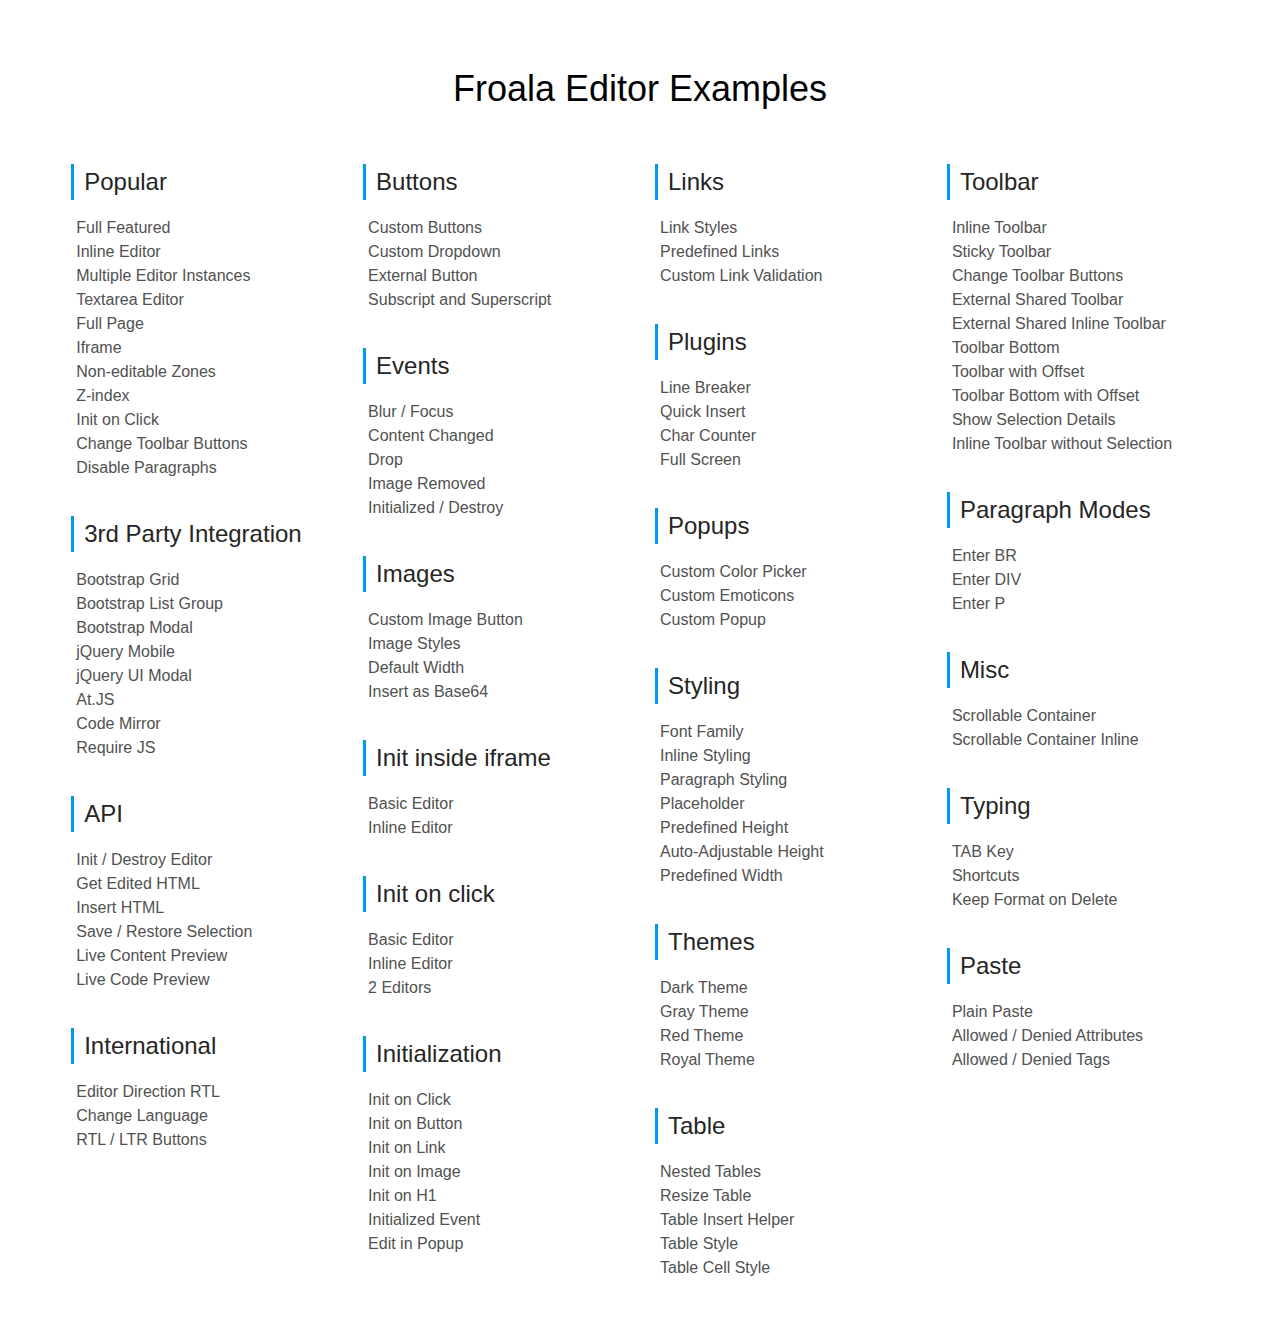
<file: blog/src/main/webapp/static/froalaeditor/index.html>
<!DOCTYPE html>
<html>
<head>
  <meta charset="utf-8">
  <meta name="viewport" content="width=device-width, height=device-height, initial-scale=1.0, maximum-scale=1.0"/>
  <title>Froala Editor Examples</title>

  <style>
    body {
      line-height: 1.5;
      font-family: sans-serif;
      -webkit-font-smoothing: antialiased;
      -moz-osx-font-smoothing: grayscale;
    }

    section {
      width: 90%;
      margin: auto;
      padding-top: 30px;
    }

    #data-list {
      -webkit-column-gap: 30px; /* Chrome, Safari, Opera */
      -moz-column-gap: 30px; /* Firefox */
      column-gap: 30px;
      -webkit-column-count: 4; /* Chrome, Safari, Opera */
      -moz-column-count: 4; /* Firefox */
      column-count: 4;
    }

    #data-list > div {
      page-break-inside: avoid;
    }

    #data-list > div:after {
      content: "";
      display: block;
      height: 20px;
    }

    h1 {
      font-size: 36px;
      font-weight: 300;
      text-align: center;
    }

    h2 {
      margin: 0;
      color: #252525;
      border-left: 3px solid #0098f7;
      padding-left: 10px;
      font-weight: 400;
    }

    ul {
      padding-left: 5px;
    }

    ul li {
      list-style: none;
      font-size: 16px;
    }

    ul li a {
      text-decoration: none;
      color: #515151;
    }
  </style>
</head>

<body>
  <section>
    <h1>Froala Editor Examples</h1>

    <br/>

    <div id="data-list">
      <div>
        <h2>Popular</h2>
        <ul>
          <li><a href="/dist/html/popular/full.html" title="Full Featured">Full Featured</a></li>
          <li><a href="/dist/html/popular/toolbar_inline.html" title="Inline Editor">Inline Editor</a></li>
          <li><a href="/dist/html/popular/two_instances.html" title="Multiple Editor Instances">Multiple Editor Instances</a></li>
          <li><a href="/dist/html/popular/textarea.html" title="Textarea Editor">Textarea Editor</a></li>
          <li><a href="/dist/html/popular/full_page.html" title="Full Page">Full Page</a></li>
          <li><a href="/dist/html/popular/iframe.html" title="Iframe">Iframe</a></li>
          <li><a href="/dist/html/popular/disable_edit.html" title="Non-editable Zones">Non-editable Zones</a></li>
          <li><a href="/dist/html/popular/z_index.html" title="Z-index">Z-index</a></li>
          <li><a href="/dist/html/popular/init_on_click.html" title="Init on Click">Init on Click</a></li>
          <li><a href="/dist/html/popular/toolbar_buttons.html" title="Change Toolbar Buttons">Change Toolbar Buttons</a></li>
          <li><a href="/dist/html/popular/disable_paragraphs.html" title="Disable Paragraphs">Disable Paragraphs</a></li>
        </ul>
      </div>

      <div>
        <h2>3rd Party Integration</h2>
        <ul>
          <li><a href="/dist/html/3rd-party/bootstrap/grid.html" title="Bootstrap Grid">Bootstrap Grid</a></li>
          <li><a href="/dist/html/3rd-party/bootstrap/lists.html" title="Bootstrap List Group">Bootstrap List Group</a></li>
          <li><a href="/dist/html/3rd-party/bootstrap/modal.html" title="Bootstrap Modal">Bootstrap Modal</a></li>
          <li><a href="/dist/html/3rd-party/jquery/mobile.html" title="jQuery Mobile">jQuery Mobile</a></li>
          <li><a href="/dist/html/3rd-party/jquery/ui_modal.html" title="jQuery UI Modal">jQuery UI Modal</a></li>
          <li><a href="/dist/html/3rd-party/at.js.html" title="At.JS">At.JS</a></li>
          <li><a href="/dist/html/3rd-party/code-mirror.html" title="Code Mirror">Code Mirror</a></li>
          <li><a href="/dist/html/3rd-party/require_js/index.html" title="Require JS">Require JS</a></li>
        </ul>
      </div>

      <div>
        <h2>API</h2>
        <ul>
          <li><a href="/dist/html/api/init_destroy.html" title="Init / Destroy Editor">Init / Destroy Editor</a></li>
          <li><a href="/dist/html/api/get_html.html" title="Get HTML">Get Edited HTML</a></li>
          <li><a href="/dist/html/api/insert_html.html" title="Insert HTML">Insert HTML</a></li>
          <li><a href="/dist/html/api/selection.html" title="Save / Restore Selection">Save / Restore Selection</a></li>
          <li><a href="/dist/html/api/live_content_preview.html" title="Live Content Preview">Live Content Preview</a></li>
          <li><a href="/dist/html/api/live_code_preview.html" title="Live Code Preview">Live Code Preview</a></li>
        </ul>
      </div>

      <div>
        <h2>International</h2>
        <ul>
          <li><a href="/dist/html/international/direction_rtl.html" title="Editor Direction RTL">Editor Direction RTL</a></li>
          <li><a href="/dist/html/international/language.html" title="Change Language">Change Language</a></li>
          <li><a href="/dist/html/international/rtl_ltr_buttons.html" title="RTL / LTR Buttons">RTL / LTR Buttons</a></li>
        </ul>
      </div>

      <div>
        <h2>Buttons</h2>
        <ul>
          <li><a href="/dist/html/buttons/custom_buttons.html" title="Custom Buttons">Custom Buttons</a></li>
          <li><a href="/dist/html/buttons/custom_dropdown.html" title="Custom Dropdown">Custom Dropdown</a></li>
          <li><a href="/dist/html/buttons/external_button.html" title="External Button">External Button</a></li>
          <li><a href="/dist/html/buttons/subscript_superscript.html" title="Subscript and Superscript">Subscript and Superscript</a></li>
        </ul>
      </div>

      <div>
        <h2>Events</h2>
        <ul>
          <li><a href="/dist/html/events/blur_focus.html" title="Blur / Focus">Blur / Focus</a></li>
          <li><a href="/dist/html/events/content_changed.html" title="Content Changed">Content Changed</a></li>
          <li><a href="/dist/html/events/drop.html" title="Drop">Drop</a></li>
          <li><a href="/dist/html/events/image_removed.html" title="Image Removed">Image Removed</a></li>
          <li><a href="/dist/html/events/initialized_destroy.html" title="Initialized / Destroy">Initialized / Destroy</a></li>
        </ul>
      </div>

      <div>
        <h2>Images</h2>
        <ul>
          <li><a href="/dist/html/image/custom_button.html" title="Custom Image Button">Custom Image Button</a></li>
          <li><a href="/dist/html/image/image_styles.html" title="Image Styles">Image Styles</a></li>
          <li><a href="/dist/html/image/default_width.html" title="Default Width">Default Width</a></li>
          <li><a href="/dist/html/image/insert_base64.html" title="Insert as Base64">Insert as Base64</a></li>
        </ul>
      </div>

      <div>
        <h2>Init inside iframe</h2>
        <ul>
          <li><a href="/dist/html/init_inside_iframe/basic.html" title="Basic Editor inside iframe">Basic Editor</a></li>
          <li><a href="/dist/html/init_inside_iframe/inline.html" title="Inline Editor inside iframe">Inline Editor</a></li>
        </ul>
      </div>

      <div>
        <h2>Init on click</h2>
        <ul>
          <li><a href="/dist/html/init_on_click/basic.html" title="Basic Editor">Basic Editor</a></li>
          <li><a href="/dist/html/init_on_click/inline.html" title="Inline Editor">Inline Editor</a></li>
          <li><a href="/dist/html/init_on_click/two_editors.html" title="2 Editors">2 Editors</a></li>
        </ul>
      </div>

      <div>
        <h2>Initialization</h2>
        <ul>
          <li><a href="/dist/html/initialization/init_on_click.html" title="Init on click">Init on Click</a></li>
          <li><a href="/dist/html/initialization/init_on_button.html" title="Init on Button">Init on Button</a></li>
          <li><a href="/dist/html/initialization/init_on_link.html" title="Init on Link">Init on Link</a></li>
          <li><a href="/dist/html/initialization/init_on_image.html" title="Init on Image">Init on Image</a></li>
          <li><a href="/dist/html/initialization/init_on_h1.html" title="Init on H1">Init on H1</a></li>
          <li><a href="/dist/html/initialization/initialized_event.html" title="Initialized Event">Initialized Event</a></li>
          <li><a href="/dist/html/initialization/edit_in_popup.html" title="Edit in Popup">Edit in Popup</a></li>
        </ul>
      </div>

      <div>
        <h2>Links</h2>
        <ul>
          <li><a href="/dist/html/link/link_styles.html" title="Link Styles">Link Styles</a></li>
          <li><a href="/dist/html/link/predefined_links.html" title="Predefined Links">Predefined Links</a></li>
          <li><a href="/dist/html/link/custom_validation.html" title="Custom Link Validation">Custom Link Validation</a></li>
        </ul>
      </div>

      <div>
        <h2>Plugins</h2>
        <ul>
          <li><a href="/dist/html/plugins/line_breaker.html" title="Line Breaker">Line Breaker</a></li>
          <li><a href="/dist/html/plugins/quick_insert.html" title="Quick Insert">Quick Insert</a></li>
          <li><a href="/dist/html/plugins/char_counter.html" title="Char Counter">Char Counter</a></li>
          <li><a href="/dist/html/plugins/full_screen.html" title="Full Screen">Full Screen</a></li>
        </ul>
      </div>

      <div>
        <h2>Popups</h2>
        <ul>
          <li><a href="/dist/html/popups/colors.html" title="Custom Color Picker">Custom Color Picker</a></li>
          <li><a href="/dist/html/popups/emoticons.html" title="Custom Emoticons">Custom Emoticons</a></li>
          <li><a href="/dist/html/popups/custom.html" title="Custom Popup">Custom Popup</a></li>
        </ul>
      </div>

      <div>
        <h2>Styling</h2>
        <ul>
          <li><a href="/dist/html/styling/font_family.html" title="Font Family">Font Family</a></li>
          <li><a href="/dist/html/styling/inline.html" title="Inline Styling">Inline Styling</a></li>
          <li><a href="/dist/html/styling/paragraph.html" title="Paragraph Styling">Paragraph Styling</a></li>
          <li><a href="/dist/html/styling/placeholder.html" title="Placeholder">Placeholder</a></li>
          <li><a href="/dist/html/styling/height.html" title="Predefined Height">Predefined Height</a></li>
          <li><a href="/dist/html/styling/adjustable_height.html" title="Auto-Adjustable Height">Auto-Adjustable Height</a></li>
          <li><a href="/dist/html/styling/width.html" title="Predefined Width">Predefined Width</a></li>
        </ul>
      </div>

      <div>
        <h2>Themes</h2>
        <ul>
          <li><a href="/dist/html/themes/dark.html" title="Dark Theme">Dark Theme</a></li>
          <li><a href="/dist/html/themes/gray.html" title="Gray Theme">Gray Theme</a></li>
          <li><a href="/dist/html/themes/red.html" title="Red Theme">Red Theme</a></li>
          <li><a href="/dist/html/themes/royal.html" title="Royal Theme">Royal Theme</a></li>
        </ul>
      </div>

      <div>
        <h2>Table</h2>
        <ul>
          <li><a href="/dist/html/table/nested.html" title="Nested Tables">Nested Tables</a></li>
          <li><a href="/dist/html/table/resize.html" title="Resize Table">Resize Table</a></li>
          <li><a href="/dist/html/table/insert_helper.html" title="Table Insert Helper">Table Insert Helper</a></li>
          <li><a href="/dist/html/table/style.html" title="Table Style">Table Style</a></li>
          <li><a href="/dist/html/table/cell_style.html" title="Table Cell Style">Table Cell Style</a></li>
        </ul>
      </div>

      <div>
        <h2>Toolbar</h2>
        <ul>
          <li><a href="/dist/html/toolbar/inline.html" title="Inline Toolbar">Inline Toolbar</a></li>
          <li><a href="/dist/html/toolbar/sticky.html" title="Sticky Toolbar">Sticky Toolbar</a></li>
          <li><a href="/dist/html/toolbar/buttons.html" title="Change Toolbar Buttons">Change Toolbar Buttons</a></li>
          <li><a href="/dist/html/toolbar/external.html" title="External Shared Toolbar">External Shared Toolbar</a></li>
          <li><a href="/dist/html/toolbar/external_inline.html" title="External Shared Inline Toolbar">External Shared Inline Toolbar</a></li>
          <li><a href="/dist/html/toolbar/bottom.html" title="Toolbar Bottom">Toolbar Bottom</a></li>
          <li><a href="/dist/html/toolbar/offset.html" title="Toolbar with Offset">Toolbar with Offset</a></li>
          <li><a href="/dist/html/toolbar/bottom_offset.html" title="Toolbar Bottom">Toolbar Bottom with Offset</a></li>
          <li><a href="/dist/html/toolbar/show_selection.html" title="Show Selection Details">Show Selection Details</a></li>
          <li><a href="/dist/html/toolbar/inline_selection.html" title="Inline Toolbar without Selection">Inline Toolbar without Selection</a></li>
        </ul>
      </div>

      <div>
        <h2>Paragraph Modes</h2>
        <ul>
          <li><a href="/dist/html/paragraph_modes/enter_br.html" title="Enter BR">Enter BR</a></li>
          <li><a href="/dist/html/paragraph_modes/enter_div.html" title="Enter DIV">Enter DIV</a></li>
          <li><a href="/dist/html/paragraph_modes/enter_p.html" title="Enter P">Enter P</a></li>
        </ul>
      </div>

      <div>
        <h2>Misc</h2>
        <ul>
          <li><a href="/dist/html/misc/scrollable_container.html" title="Scrollable Container">Scrollable Container</a></li>
          <li><a href="/dist/html/misc/scrollable_container_inline.html" title="Scrollable Container Inline Editor">Scrollable Container Inline</a></li>
        </ul>
      </div>

      <div>
        <h2>Typing</h2>
        <ul>
          <li><a href="/dist/html/typing/tab.html" title="TAB Key">TAB Key</a></li>
          <li><a href="/dist/html/typing/shortcuts.html" title="Shortcuts">Shortcuts</a></li>
          <li><a href="/dist/html/typing/keep_format.html" title="Keep Format on Delete">Keep Format on Delete</a></li>
        </ul>
      </div>

      <div>
        <h2>Paste</h2>
        <ul>
          <li><a href="/dist/html/paste/plain.html" title="Plain Paste">Plain Paste</a></li>
          <li><a href="/dist/html/paste/attrs.html" title="Allowed / Denied Attributes">Allowed / Denied Attributes</a></li>
          <li><a href="/dist/html/paste/tags.html" title="Allowed / Denied Tags">Allowed / Denied Tags</a></li>
        </ul>
      </div>
    </div>
  </section>
</body>
</file>
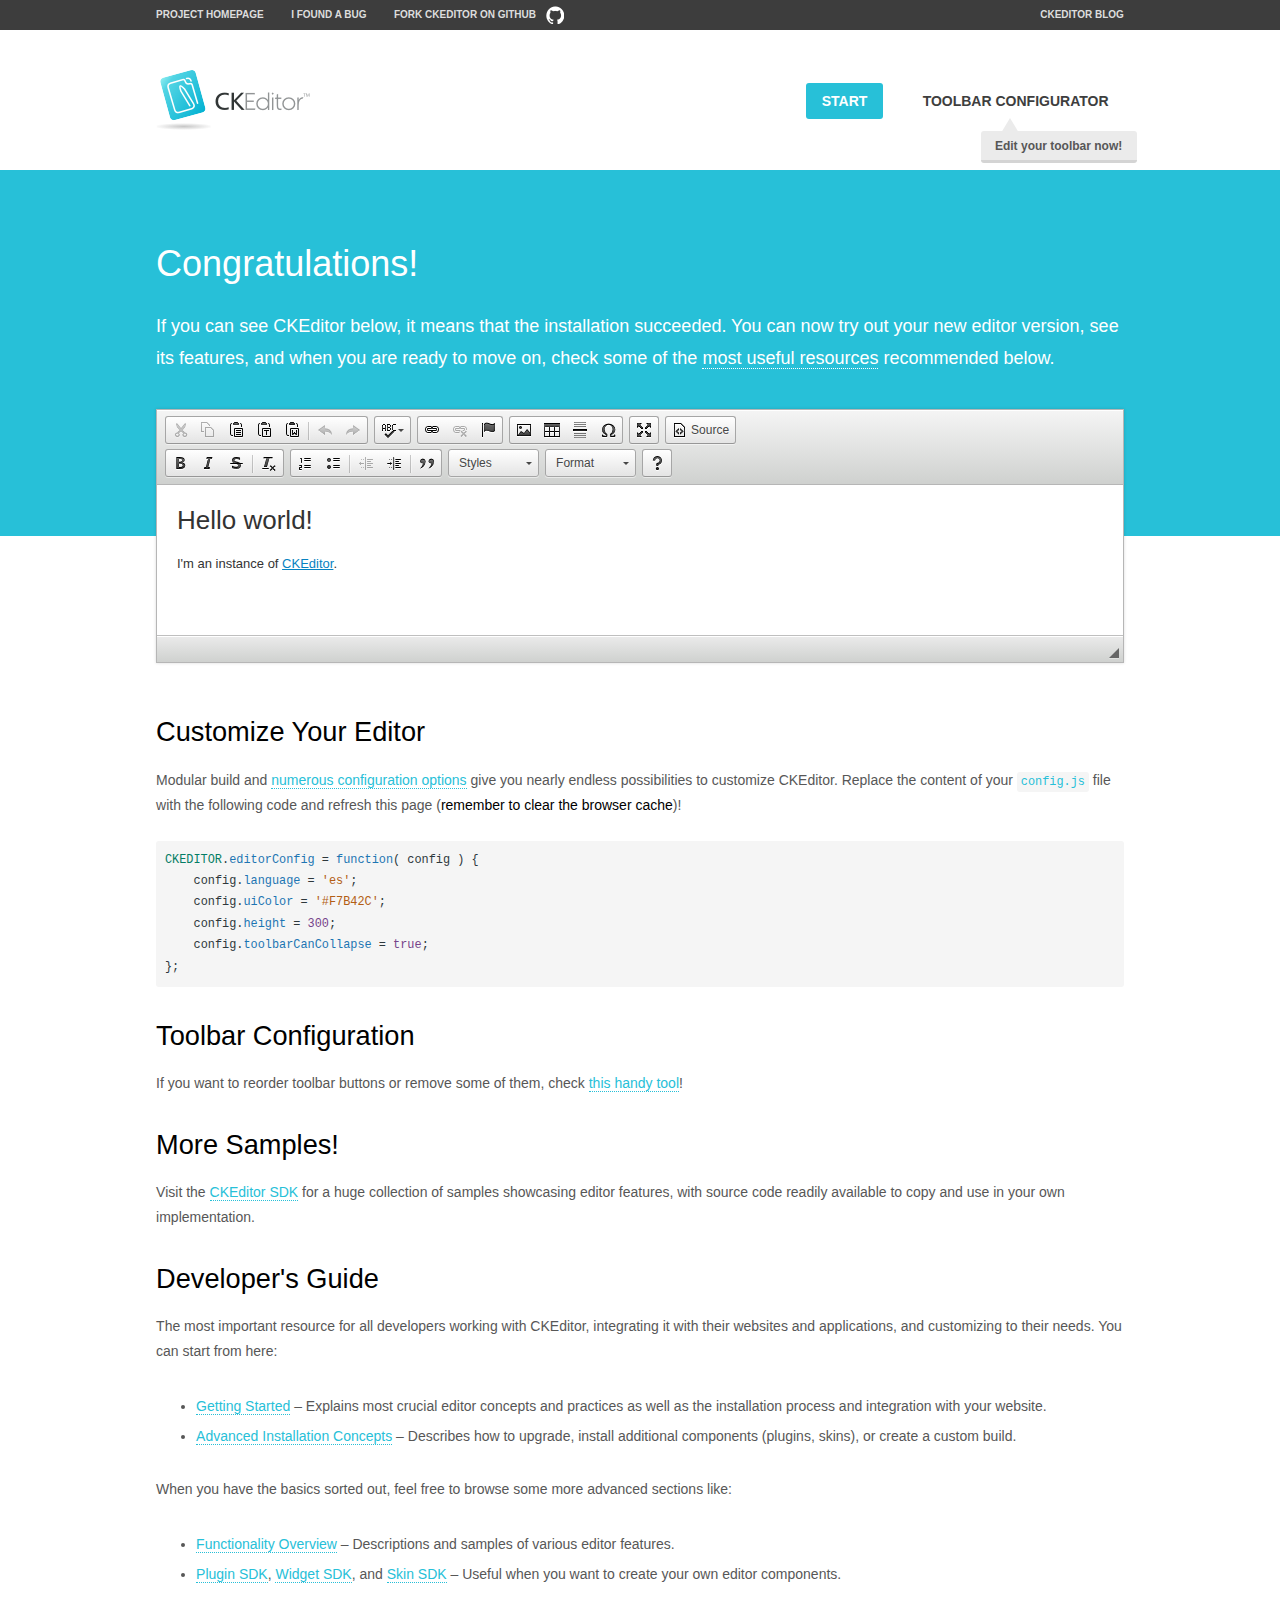
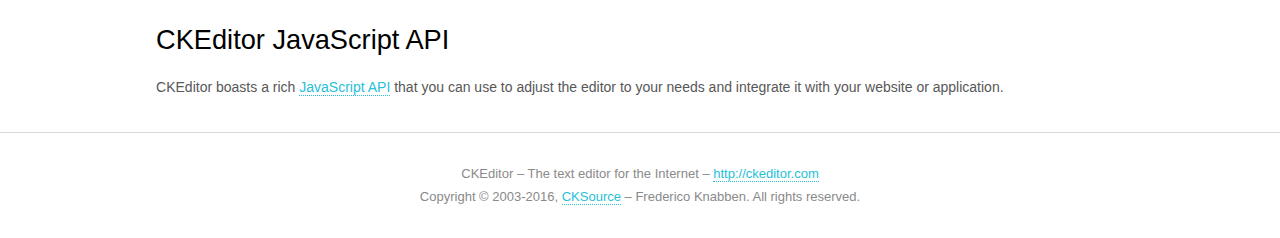
<file: blog/src/main/webapp/static/adminLTE/plugins/ckeditor/samples/index.html>
<!DOCTYPE html>
<!--
Copyright (c) 2003-2016, CKSource - Frederico Knabben. All rights reserved.
For licensing, see LICENSE.md or http://ckeditor.com/license
-->
<html>
<head>
	<meta charset="utf-8">
	<title>CKEditor Sample</title>
	<script src="../ckeditor.js"></script>
	<script src="js/sample.js"></script>
	<link rel="stylesheet" href="css/samples.css">
	<link rel="stylesheet" href="toolbarconfigurator/lib/codemirror/neo.css">
</head>
<body id="main">

<nav class="navigation-a">
	<div class="grid-container">
		<ul class="navigation-a-left grid-width-70">
			<li><a href="http://ckeditor.com">Project Homepage</a></li>
			<li><a href="http://dev.ckeditor.com/">I found a bug</a></li>
			<li><a href="http://github.com/ckeditor/ckeditor-dev" class="icon-pos-right icon-navigation-a-github">Fork CKEditor on GitHub</a></li>
		</ul>
		<ul class="navigation-a-right grid-width-30">
			<li><a href="http://ckeditor.com/blog-list">CKEditor Blog</a></li>
		</ul>
	</div>
</nav>

<header class="header-a">
	<div class="grid-container">
		<h1 class="header-a-logo grid-width-30">
			<a href="index.html"><img src="img/logo.png" alt="CKEditor Sample"></a>
		</h1>

		<nav class="navigation-b grid-width-70">
			<ul>
				<li><a href="index.html" class="button-a button-a-background">Start</a></li>
				<li><a href="toolbarconfigurator/index.html" class="button-a">Toolbar configurator <span class="balloon-a balloon-a-nw">Edit your toolbar now!</span></a></li>
			</ul>
		</nav>
	</div>
</header>

<main>
	<div class="adjoined-top">
		<div class="grid-container">
			<div class="content grid-width-100">
				<h1>Congratulations!</h1>
				<p>
					If you can see CKEditor below, it means that the installation succeeded.
					You can now try out your new editor version, see its features, and when you are ready to move on, check some of the <a href="#sample-customize">most useful resources</a> recommended below.
				</p>
			</div>
		</div>
	</div>
	<div class="adjoined-bottom">
		<div class="grid-container">
			<div class="grid-width-100">
				<div id="editor">
					<h1>Hello world!</h1>
					<p>I'm an instance of <a href="http://ckeditor.com">CKEditor</a>.</p>
				</div>
			</div>
		</div>
	</div>

	<div class="grid-container">
		<div class="content grid-width-100">
			<section id="sample-customize">
				<h2>Customize Your Editor</h2>
				<p>Modular build and <a href="http://docs.ckeditor.com/#!/guide/dev_configuration">numerous configuration options</a> give you nearly endless possibilities to customize CKEditor. Replace the content of your <code><a href="../config.js">config.js</a></code> file with the following code and refresh this page (<strong>remember to clear the browser cache</strong>)!</p>
		<pre class="cm-s-neo CodeMirror"><code><span style="padding-right: 0.1px;"><span class="cm-variable">CKEDITOR</span>.<span class="cm-property">editorConfig</span> <span class="cm-operator">=</span> <span class="cm-keyword">function</span>( <span class="cm-def">config</span> ) {</span>
<span style="padding-right: 0.1px;"><span class="cm-tab">	</span><span class="cm-variable-2">config</span>.<span class="cm-property">language</span> <span class="cm-operator">=</span> <span class="cm-string">'es'</span>;</span>
<span style="padding-right: 0.1px;"><span class="cm-tab">	</span><span class="cm-variable-2">config</span>.<span class="cm-property">uiColor</span> <span class="cm-operator">=</span> <span class="cm-string">'#F7B42C'</span>;</span>
<span style="padding-right: 0.1px;"><span class="cm-tab">	</span><span class="cm-variable-2">config</span>.<span class="cm-property">height</span> <span class="cm-operator">=</span> <span class="cm-number">300</span>;</span>
<span style="padding-right: 0.1px;"><span class="cm-tab">	</span><span class="cm-variable-2">config</span>.<span class="cm-property">toolbarCanCollapse</span> <span class="cm-operator">=</span> <span class="cm-atom">true</span>;</span>
<span style="padding-right: 0.1px;">};</span></code></pre>
			</section>

			<section>
				<h2>Toolbar Configuration</h2>
				<p>If you want to reorder toolbar buttons or remove some of them, check <a href="toolbarconfigurator/index.html">this handy tool</a>!</p>
			</section>

			<section>
				<h2>More Samples!</h2>
				<p>Visit the <a href="http://sdk.ckeditor.com">CKEditor SDK</a> for a huge collection of samples showcasing editor features, with source code readily available to copy and use in your own implementation.</p>
			</section>

			<section>
				<h2>Developer's Guide</h2>
				<p>The most important resource for all developers working with CKEditor, integrating it with their websites and applications, and customizing to their needs. You can start from here:</p>
				<ul>
					<li><a href="http://docs.ckeditor.com/#!/guide/dev_installation">Getting Started</a> &ndash; Explains most crucial editor concepts and practices as well as the installation process and integration with your website.</li>
					<li><a href="http://docs.ckeditor.com/#!/guide/dev_advanced_installation">Advanced Installation Concepts</a> &ndash; Describes how to upgrade, install additional components (plugins, skins), or create a custom build.</li>
				</ul>
					<p>When you have the basics sorted out, feel free to browse some more advanced sections like:</p>
				<ul>
					<li><a href="http://docs.ckeditor.com/#!/guide/dev_features">Functionality Overview</a> &ndash; Descriptions and samples of various editor features.</li>
					<li><a href="http://docs.ckeditor.com/#!/guide/plugin_sdk_intro">Plugin SDK</a>, <a href="http://docs.ckeditor.com/#!/guide/widget_sdk_intro">Widget SDK</a>, and <a href="http://docs.ckeditor.com/#!/guide/skin_sdk_intro">Skin SDK</a> &ndash; Useful when you want to create your own editor components.</li>
				</ul>
			</section>

			<section>
				<h2>CKEditor JavaScript API</h2>
				<p>CKEditor boasts a rich <a href="http://docs.ckeditor.com/#!/api">JavaScript API</a> that you can use to adjust the editor to your needs and integrate it with your website or application.</p>
			</section>
		</div>
	</div>
</main>

<footer class="footer-a grid-container">
	<div class="grid-container">
		<p class="grid-width-100">
			CKEditor &ndash; The text editor for the Internet &ndash; <a class="samples" href="http://ckeditor.com/">http://ckeditor.com</a>
		</p>
		<p class="grid-width-100" id="copy">
			Copyright &copy; 2003-2016, <a class="samples" href="http://cksource.com/">CKSource</a> &ndash; Frederico Knabben. All rights reserved.
		</p>
	</div>
</footer>
<script>
	initSample();
</script>

</body>
</html>
</file>
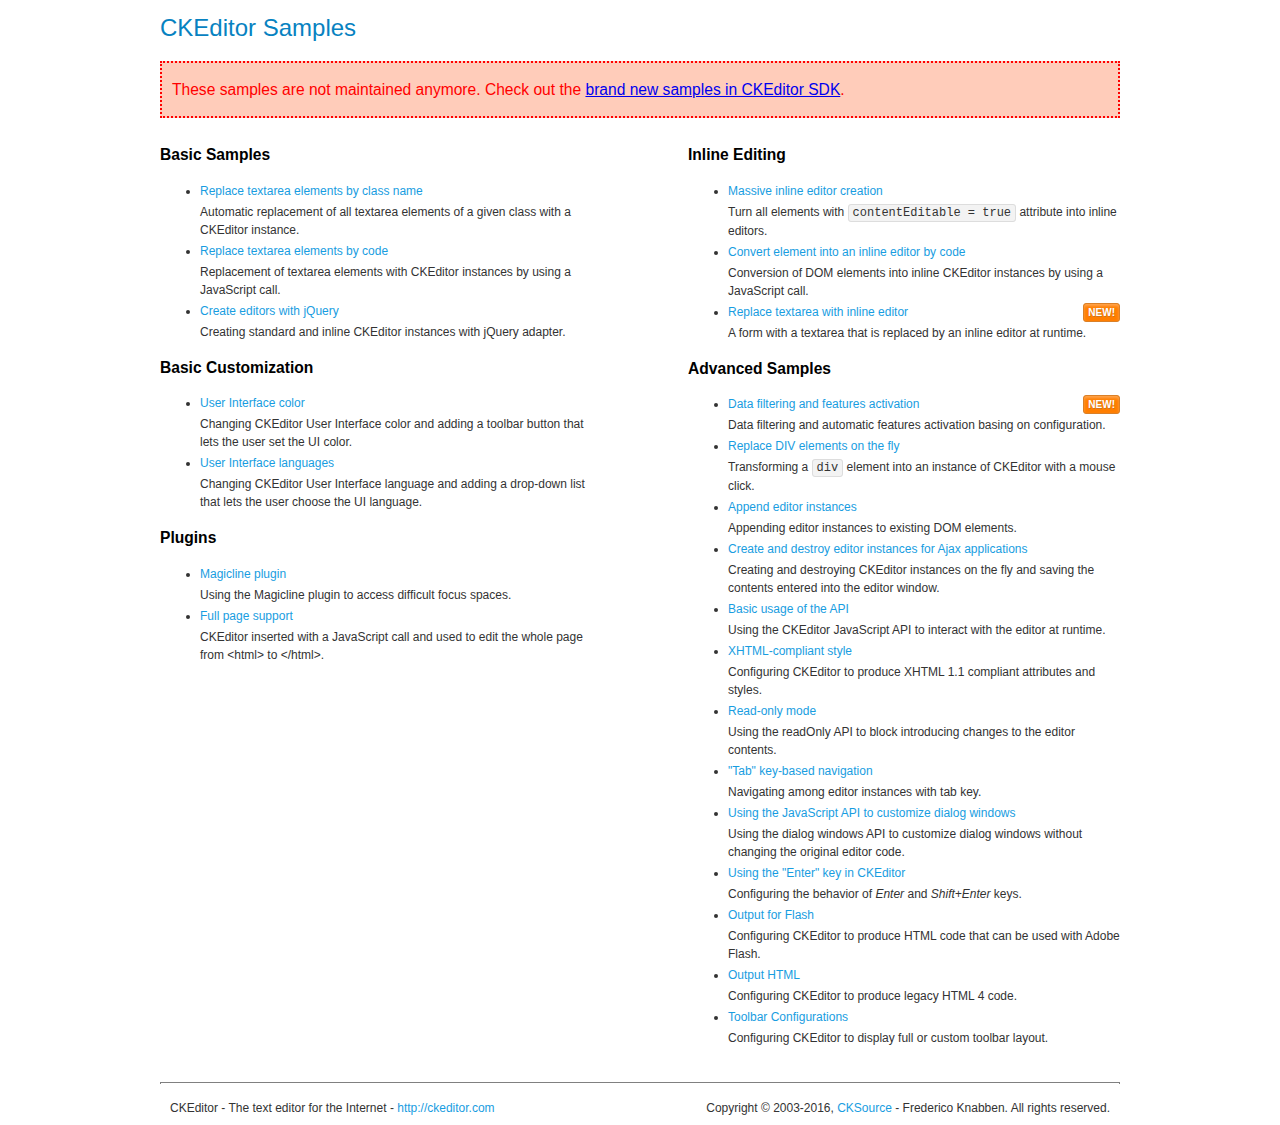
<file: blog/src/main/webapp/static/adminLTE/plugins/ckeditor/samples/old/index.html>
<!DOCTYPE html>
<!--
Copyright (c) 2003-2016, CKSource - Frederico Knabben. All rights reserved.
For licensing, see LICENSE.md or http://ckeditor.com/license
-->
<html>
<head>
	<meta charset="utf-8">
	<title>CKEditor Samples</title>
	<link rel="stylesheet" href="sample.css">
</head>
<body>
	<h1 class="samples">
		CKEditor Samples
	</h1>
	<div class="warning deprecated">
		These samples are not maintained anymore. Check out the <a href="http://sdk.ckeditor.com/">brand new samples in CKEditor SDK</a>.
	</div>
	<div class="twoColumns">
		<div class="twoColumnsLeft">
			<h2 class="samples">
				Basic Samples
			</h2>
			<dl class="samples">
				<dt><a class="samples" href="replacebyclass.html">Replace textarea elements by class name</a></dt>
				<dd>Automatic replacement of all textarea elements of a given class with a CKEditor instance.</dd>

				<dt><a class="samples" href="replacebycode.html">Replace textarea elements by code</a></dt>
				<dd>Replacement of textarea elements with CKEditor instances by using a JavaScript call.</dd>

				<dt><a class="samples" href="jquery.html">Create editors with jQuery</a></dt>
				<dd>Creating standard and inline CKEditor instances with jQuery adapter.</dd>
			</dl>

			<h2 class="samples">
				Basic Customization
			</h2>
			<dl class="samples">
				<dt><a class="samples" href="uicolor.html">User Interface color</a></dt>
				<dd>Changing CKEditor User Interface color and adding a toolbar button that lets the user set the UI color.</dd>

				<dt><a class="samples" href="uilanguages.html">User Interface languages</a></dt>
				<dd>Changing CKEditor User Interface language and adding a drop-down list that lets the user choose the UI language.</dd>
			</dl>


			<h2 class="samples">Plugins</h2>
<dl class="samples">
<dt><a class="samples" href="magicline/magicline.html">Magicline plugin</a></dt>
<dd>Using the Magicline plugin to access difficult focus spaces.</dd>

<dt><a class="samples" href="wysiwygarea/fullpage.html">Full page support</a></dt>
<dd>CKEditor inserted with a JavaScript call and used to edit the whole page from &lt;html&gt; to &lt;/html&gt;.</dd>
</dl>
		</div>
		<div class="twoColumnsRight">
			<h2 class="samples">
				Inline Editing
			</h2>
			<dl class="samples">
				<dt><a class="samples" href="inlineall.html">Massive inline editor creation</a></dt>
				<dd>Turn all elements with <code>contentEditable = true</code> attribute into inline editors.</dd>

				<dt><a class="samples" href="inlinebycode.html">Convert element into an inline editor by code</a></dt>
				<dd>Conversion of DOM elements into inline CKEditor instances by using a JavaScript call.</dd>

				<dt><a class="samples" href="inlinetextarea.html">Replace textarea with inline editor</a> <span class="new">New!</span></dt>
				<dd>A form with a textarea that is replaced by an inline editor at runtime.</dd>

				
			</dl>

			<h2 class="samples">
				Advanced Samples
			</h2>
			<dl class="samples">
				<dt><a class="samples" href="datafiltering.html">Data filtering and features activation</a> <span class="new">New!</span></dt>
				<dd>Data filtering and automatic features activation basing on configuration.</dd>

				<dt><a class="samples" href="divreplace.html">Replace DIV elements on the fly</a></dt>
				<dd>Transforming a <code>div</code> element into an instance of CKEditor with a mouse click.</dd>

				<dt><a class="samples" href="appendto.html">Append editor instances</a></dt>
				<dd>Appending editor instances to existing DOM elements.</dd>

				<dt><a class="samples" href="ajax.html">Create and destroy editor instances for Ajax applications</a></dt>
				<dd>Creating and destroying CKEditor instances on the fly and saving the contents entered into the editor window.</dd>

				<dt><a class="samples" href="api.html">Basic usage of the API</a></dt>
				<dd>Using the CKEditor JavaScript API to interact with the editor at runtime.</dd>

				<dt><a class="samples" href="xhtmlstyle.html">XHTML-compliant style</a></dt>
				<dd>Configuring CKEditor to produce XHTML 1.1 compliant attributes and styles.</dd>

				<dt><a class="samples" href="readonly.html">Read-only mode</a></dt>
				<dd>Using the readOnly API to block introducing changes to the editor contents.</dd>

				<dt><a class="samples" href="tabindex.html">"Tab" key-based navigation</a></dt>
				<dd>Navigating among editor instances with tab key.</dd>


				
<dt><a class="samples" href="dialog/dialog.html">Using the JavaScript API to customize dialog windows</a></dt>
<dd>Using the dialog windows API to customize dialog windows without changing the original editor code.</dd>

<dt><a class="samples" href="enterkey/enterkey.html">Using the &quot;Enter&quot; key in CKEditor</a></dt>
<dd>Configuring the behavior of <em>Enter</em> and <em>Shift+Enter</em> keys.</dd>

<dt><a class="samples" href="htmlwriter/outputforflash.html">Output for Flash</a></dt>
<dd>Configuring CKEditor to produce HTML code that can be used with Adobe Flash.</dd>

<dt><a class="samples" href="htmlwriter/outputhtml.html">Output HTML</a></dt>
<dd>Configuring CKEditor to produce legacy HTML 4 code.</dd>

<dt><a class="samples" href="toolbar/toolbar.html">Toolbar Configurations</a></dt>
<dd>Configuring CKEditor to display full or custom toolbar layout.</dd>

			</dl>
		</div>
	</div>
	<div id="footer">
		<hr>
		<p>
			CKEditor - The text editor for the Internet - <a class="samples" href="http://ckeditor.com/">http://ckeditor.com</a>
		</p>
		<p id="copy">
			Copyright &copy; 2003-2016, <a class="samples" href="http://cksource.com/">CKSource</a> - Frederico Knabben. All rights reserved.
		</p>
	</div>
</body>
</html>
</file>
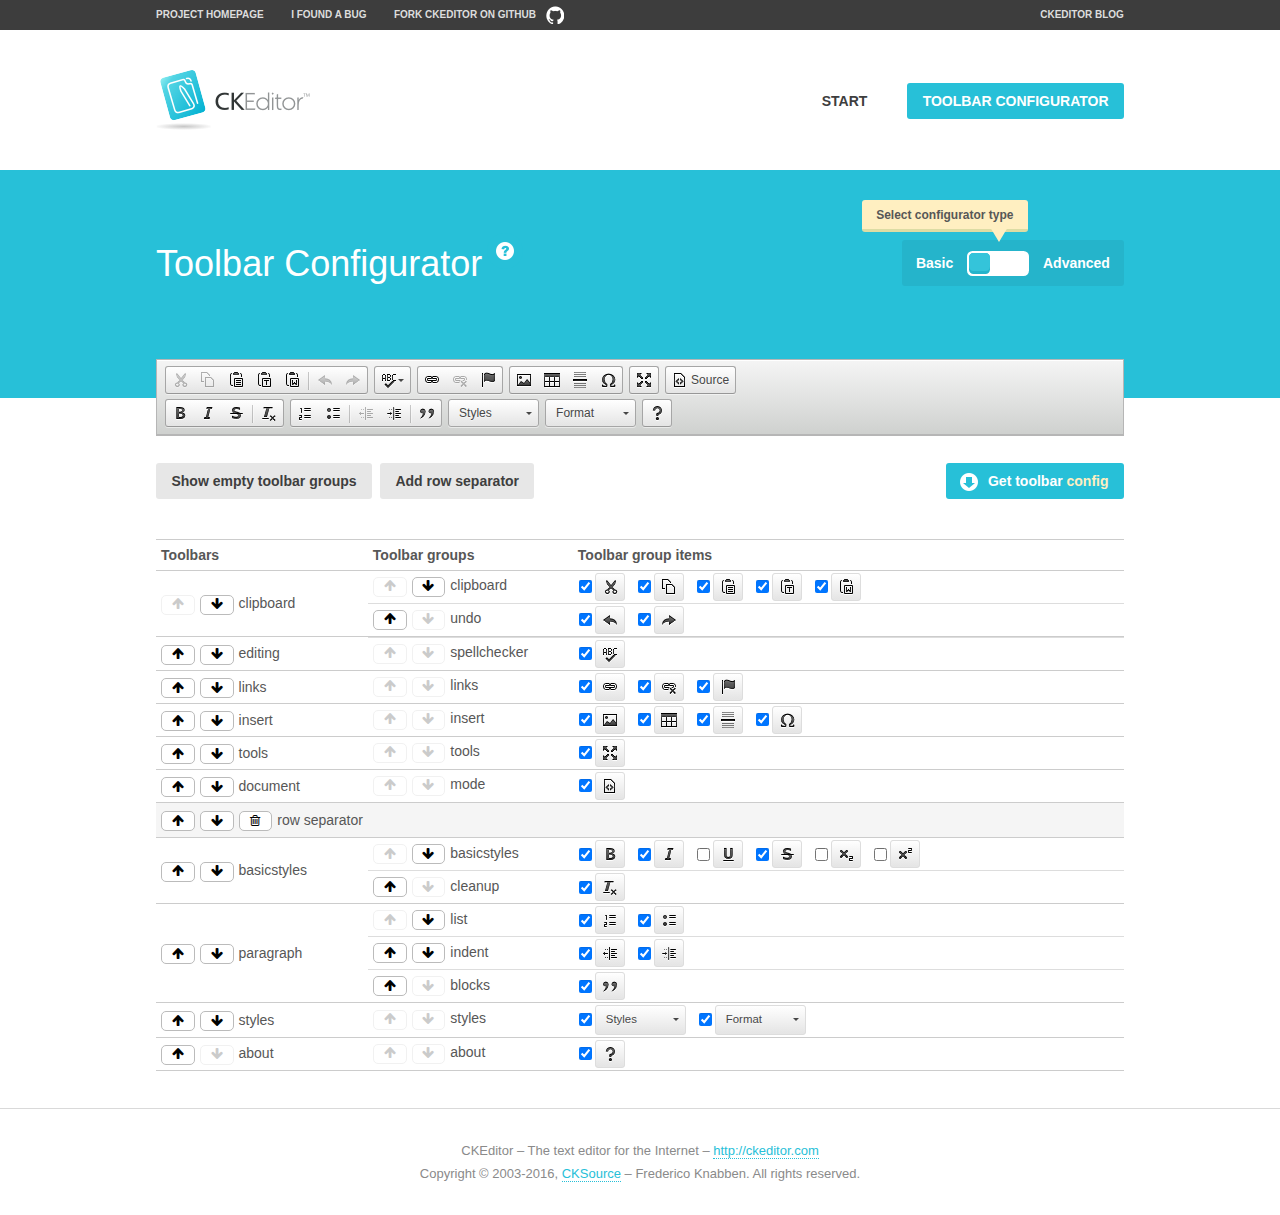
<file: blog/src/main/webapp/static/adminLTE/plugins/ckeditor/samples/toolbarconfigurator/index.html>
<!DOCTYPE html>
<!--
Copyright (c) 2003-2016, CKSource - Frederico Knabben. All rights reserved.
For licensing, see LICENSE.md or http://ckeditor.com/license
-->
<!--[if IE 8]><html class="ie8"><![endif]-->
<!--[if gt IE 8]><html><![endif]-->
<!--[if !IE]><!--><html><!--<![endif]-->
<head>
	<meta charset="utf-8">
	<title>Toolbar Configurator</title>
	<script src="../../ckeditor.js"></script>
	<script>
		if ( CKEDITOR.env.ie && CKEDITOR.env.version < 9 )
			CKEDITOR.tools.enableHtml5Elements( document );
	</script>
	<link rel="stylesheet" href="lib/codemirror/codemirror.css">
	<link rel="stylesheet" href="lib/codemirror/show-hint.css">
	<link rel="stylesheet" href="lib/codemirror/neo.css">
	<link rel="stylesheet" href="css/fontello.css">
	<link rel="stylesheet" href="../css/samples.css">
</head>
<body id="toolbar">

<nav class="navigation-a">
	<div class="grid-container">
		<ul class="navigation-a-left grid-width-70">
			<li><a href="http://ckeditor.com">Project Homepage</a></li>
			<li><a href="http://dev.ckeditor.com/">I found a bug</a></li>
			<li><a href="http://github.com/ckeditor/ckeditor-dev" class="icon-pos-right icon-navigation-a-github">Fork CKEditor on GitHub</a></li>
		</ul>
		<ul class="navigation-a-right grid-width-30">
			<li><a href="http://ckeditor.com/blog-list">CKEditor Blog</a></li>
		</ul>
	</div>
</nav>

<header class="header-a">
	<div class="grid-container">
		<h1 class="header-a-logo grid-width-30">
			<a href="../index.html"><img src="../img/logo.png" alt="CKEditor Logo"></a>
		</h1>
		<nav class="navigation-b grid-width-70">
			<ul>
				<li><a href="../index.html"  class="button-a">Start</a></li>
				<li><a href="index.html"  class="button-a button-a-background">Toolbar configurator</a></li>
			</ul>
		</nav>
	</div>
</header>

<main>
	<div class="adjoined-top">
		<div class="grid-container">
			<div class="content grid-width-100">
				<div class="grid-container-nested">
					<h1 class="grid-width-60">
						Toolbar Configurator
						<a href="#help-content" type="button" title="Configurator help" id="help" class="button-a button-a-background button-a-no-text icon-pos-left icon-question-mark">Help</a>
					</h1>

					<div class="grid-width-40 grid-switch-magic">
						<div class="switch">
							<span class="balloon-a balloon-a-se">Select configurator type</span>
							<input type="radio" name="radio" data-num="1" id="radio-basic" />
							<input type="radio" name="radio" data-num="2" id="radio-advanced" />
							<label data-for="1" for="radio-basic">Basic</label>
							<span class="switch-inner">
								<span class="handler"></span>
							</span>
							<label data-for="2" for="radio-advanced">Advanced</label>
						</div>
					</div>
				</div>
			</div>
		</div>
	</div>
	<div class="adjoined-bottom">
		<div class="grid-container">
			<div class="grid-width-100">
				<div class="editors-container">
					<div id="editor-basic"></div>
					<div id="editor-advanced"></div>
				</div>
			</div>
		</div>
	</div>

	<div class="grid-container configurator">
		<div class="content grid-width-100">
			<div class="configurator">
				<div>
					<div id="toolbarModifierWrapper"></div>
				</div>
			</div>
		</div>
	</div>

	<div id="help-content">
		<div class="grid-container">
			<div class="grid-width-100">
				<h2>What Am I Doing Here?</h2>

				<div class="grid-container grid-container-nested">
					<div class="basic">
						<div class="grid-width-50">
							<p>Arrange <a href="http://docs.ckeditor.com/#!/api/CKEDITOR.config-cfg-toolbarGroups">toolbar groups</a>, toggle <a href="http://docs.ckeditor.com/#!/api/CKEDITOR.config-cfg-removeButtons">button visibility</a> according to your needs and get your toolbar configuration.</p>
							<p>You can replace the content of the <a href="../../config.js"><code>config.js</code></a> file with the generated configuration. If you already set some configuration options you will need to merge both configurations.</p>
						</div>
						<div class="grid-width-50">
							<p>Read more about different ways of <a href="http://docs.ckeditor.com/#!/guide/dev_configuration">setting configuration</a> and do not forget about <strong>clearing browser cache</strong>.</p>
							<p>Arranging toolbar groups is the recommended way of configuring the toolbar, but if you need more freedom you can use the <a href="#advanced">advanced configurator</a>.</p>
						</div>
					</div>
					<div class="advanced" style="display: none;">
						<div class="grid-width-50">
							<p>With this code editor you can edit your <a href="http://docs.ckeditor.com/#!/api/CKEDITOR.config-cfg-toolbar">toolbar configuration</a> live.</p>
							<p>You can replace the content of the <a href="../../config.js"><code>config.js</code></a> file with the generated configuration. If you already set some configuration options you will need to merge both configurations.</p>
						</div>
						<div class="grid-width-50">
							<p>Read more about different ways of <a href="http://docs.ckeditor.com/#!/guide/dev_configuration">setting configuration</a> and do not forget about <strong>clearing browser cache</strong>.</p>
						</div>
					</div>
				</div>

				<p class="grid-container grid-container-nested">
					<button type="button" class="help-content-close grid-width-100 button-a button-a-background">Got it. Let's play!</button>
				</p>
			</div>
		</div>
	</div>
</main>

<footer class="footer-a grid-container">
	<p class="grid-width-100">
		CKEditor &ndash; The text editor for the Internet &ndash; <a class="samples" href="http://ckeditor.com/">http://ckeditor.com</a>
	</p>
	<p class="grid-width-100" id="copy">
		Copyright &copy; 2003-2016, <a class="samples" href="http://cksource.com/">CKSource</a> &ndash; Frederico Knabben. All rights reserved.
	</p>
</footer>

<script src="lib/codemirror/codemirror.js"></script>
<script src="lib/codemirror/javascript.js"></script>
<script src="lib/codemirror/show-hint.js"></script>

<script src="js/fulltoolbareditor.js"></script>
<script src="js/abstracttoolbarmodifier.js"></script>
<script src="js/toolbarmodifier.js"></script>
<script src="js/toolbartextmodifier.js"></script>
<script src="../js/sf.js"></script>

<script>
	( function() {
		'use strict';

		var mode = ( window.location.hash.substr( 1 ) === 'advanced' ) ? 'advanced' : 'basic',
			configuratorSection = CKEDITOR.document.findOne( 'main > .grid-container.configurator' ),
			basicInstruction = CKEDITOR.document.findOne( '#help-content .basic' ),
			advancedInstruction = CKEDITOR.document.findOne( '#help-content .advanced' ),

			// Configurator mode switcher.
			modeSwitchBasic = CKEDITOR.document.getById( 'radio-basic' ),
			modeSwitchAdvanced = CKEDITOR.document.getById( 'radio-advanced' );

		// Initial setup
		function updateSwitcher() {
			if ( mode === 'advanced' ) {
				modeSwitchAdvanced.$.checked = true;
			} else {
				modeSwitchBasic.$.checked = true;
			}
		}

		updateSwitcher();

		CKEDITOR.document.getWindow().on( 'hashchange', function( e ) {
			var hash = window.location.hash.substr( 1 );
			if ( !( hash === 'advanced' || hash === 'basic' ) ) {
				return;
			}
			mode = hash;
			onToolbarsDone( mode );
		} );

		CKEDITOR.document.getWindow().on( 'resize', function() {
			updateToolbar( ( mode === 'basic' ? toolbarModifier : toolbarTextModifier )[ 'editorInstance' ] );
		} );

		function onRefresh( modifier ) {
			modifier = modifier || this;

			if ( mode === 'basic' && modifier instanceof ToolbarConfigurator.ToolbarTextModifier ) {
				return;
			}

			// CodeMirror container becomes visible, so we need to refresh and to avoid rendering problems.
			if ( mode === 'advanced' && modifier instanceof ToolbarConfigurator.ToolbarTextModifier ) {
				modifier.codeContainer.refresh();
			}

			updateToolbar( modifier.editorInstance );
		}

		function updateToolbar( editor ) {
			var editorContainer = editor.container;

			// Not always editor is loaded.
			if ( !editorContainer ) {
				return;
			}

			var displayStyle = editorContainer.getStyle( 'display' );

			editorContainer.setStyle( 'display', 'block' );

			var newHeight = editorContainer.getSize( 'height' );

			var newMarginTop = parseInt( editorContainer.getComputedStyle( 'margin-top' ), 10 );
			newMarginTop = ( isNaN( newMarginTop ) ? 0 : Number( newMarginTop ) );

			var newMarginBottom = parseInt( editorContainer.getComputedStyle( 'margin-bottom' ), 10 );
			newMarginBottom = ( isNaN( newMarginBottom ) ? 0 : Number( newMarginBottom ) );

			var result = newHeight + newMarginTop + newMarginBottom;

			editorContainer.setStyle( 'display', displayStyle );

			editor.container.getAscendant( 'div' ).setStyle( 'height', result + 'px' );
		}

		var toolbarModifier = new ToolbarConfigurator.ToolbarModifier( 'editor-basic' );

		var done = 0;
		toolbarModifier.init( onToolbarInit );
		toolbarModifier.onRefresh = onRefresh;

		CKEDITOR.document.getById( 'toolbarModifierWrapper' ).append( toolbarModifier.mainContainer );

		var toolbarTextModifier = new ToolbarConfigurator.ToolbarTextModifier( 'editor-advanced' );
		toolbarTextModifier.init( onToolbarInit );
		toolbarTextModifier.onRefresh = onRefresh;

		function onToolbarInit() {
			if ( ++done === 2 ) {
				onToolbarsDone();

				positionSticky.watch( CKEDITOR.document.findOne( '.toolbar' ), function() {
					return mode === 'advanced';
				} );
			}
		}

		function onToolbarsDone() {
			if ( mode === 'basic' ) {
				toggleModeBasic( false );
			} else {
				toggleModeAdvanced( false );
			}

			updateSwitcher();

			setTimeout( function() {
				CKEDITOR.document.findOne( '.editors-container' ).addClass( 'active' );
				CKEDITOR.document.findOne( '#toolbarModifierWrapper' ).addClass( 'active' );
			}, 200 );
		}

		CKEDITOR.document.getById( 'toolbarModifierWrapper' ).append( toolbarTextModifier.mainContainer );

		function toogleModeSwitch( onElement, offElement, onModifier, offModifier ) {
			onElement.addClass( 'fancy-button-active' );
			offElement.removeClass( 'fancy-button-active' );

			onModifier.showUI();
			offModifier.hideUI();
		}

		function toggleModeBasic( callOnRefresh ) {
			callOnRefresh = ( callOnRefresh !== false );
			mode = 'basic';
			window.location.hash = '#basic';
			toogleModeSwitch( modeSwitchBasic, modeSwitchAdvanced, toolbarModifier, toolbarTextModifier );

			configuratorSection.removeClass( 'freed-width' );
			basicInstruction.show();
			advancedInstruction.hide();

			callOnRefresh && onRefresh( toolbarModifier );
		}

		function toggleModeAdvanced( callOnRefresh ) {
			callOnRefresh = ( callOnRefresh !== false );
			mode = 'advanced';
			window.location.hash = '#advanced';
			toogleModeSwitch( modeSwitchAdvanced, modeSwitchBasic, toolbarTextModifier, toolbarModifier );

			configuratorSection.addClass( 'freed-width' );
			advancedInstruction.show();
			basicInstruction.hide();

			callOnRefresh && onRefresh( toolbarTextModifier );
		}

		modeSwitchBasic.on( 'click', toggleModeBasic );
		modeSwitchAdvanced.on( 'click', toggleModeAdvanced );

		//
		// Position:sticky for the toolbar.
		//

		// Will make elements behave like they were styled with position:sticky.
		var positionSticky = {
			// Store object: {
			// 		element: CKEDITOR.dom.element, // Element which will float.
			// 		placeholder: CKEDITOR.dom.element, // Placeholder which is place to prevent page bounce.
			// 		isFixed: boolean // Whether element float now.
			// }
			watched: [],

			active: [],

			staticContainer: null,

			init: function() {
				var element = CKEDITOR.dom.element.createFromHtml(
					'<div class="staticContainer">' +
						'<div class="grid-container" >' +
							'<div class="grid-width-100">' +
								'<div class="inner"></div>' +
							'</div>' +
						'</div>' +
					'</div>' );

				this.staticContainer = element.findOne( '.inner' );

				CKEDITOR.document.getBody().append( element );
			},

			watch: function( element, preventFunc ) {
				this.watched.push( {
					element: element,
					placeholder: new CKEDITOR.dom.element( 'div' ),
					isFixed: false,
					preventFunc: preventFunc
				} );
			},

			checkAll: function() {
				for ( var i = 0; i < this.watched.length; i++ ) {
					this.check( this.watched[ i ] );
				}
			},

			check: function( element ) {
				var isFixed = element.isFixed;
				var shouldBeFixed = this.shouldBeFixed( element );

				// Nothing to be done.
				if ( isFixed === shouldBeFixed ) {
					return;
				}

				var placeholder = element.placeholder;

				if ( isFixed ) {
					// Unfixing.

					element.element.insertBefore( placeholder );
					placeholder.remove();

					element.element.removeStyle( 'margin' );

					this.active.splice( CKEDITOR.tools.indexOf( this.active, element ), 1 );

				} else {
					// Fixing.
					placeholder.setStyle( 'width', element.element.getSize( 'width' ) + 'px' );
					placeholder.setStyle( 'height', element.element.getSize( 'height' ) + 'px' );
					placeholder.setStyle( 'margin-bottom', element.element.getComputedStyle( 'margin-bottom' ) );
					placeholder.setStyle( 'display', element.element.getComputedStyle( 'display' ) );
					placeholder.insertAfter( element.element );

					this.staticContainer.append( element.element );

					this.active.push( element );
				}

				element.isFixed = !element.isFixed;
			},

			shouldBeFixed: function( element ) {
				if ( element.preventFunc && element.preventFunc() ) {
					return false;
				}

				// If element is already fixed we are checking it's placeholder.
				var related = ( element.isFixed ? element.placeholder : element.element ),
					clientRect = related.$.getBoundingClientRect(),
					staticHeight = this.staticContainer.getSize('height' ),
					elemHeight = element.element.getSize( 'height' );

				if ( element.isFixed ) {
					return ( clientRect.top + elemHeight < staticHeight );
				} else {
					return ( clientRect.top < staticHeight );
				}
			}
		};

		positionSticky.init();

		CKEDITOR.document.getWindow().on( 'scroll',
			new CKEDITOR.tools.eventsBuffer( 100, positionSticky.checkAll, positionSticky ).input
		);

		// Make the toolbar sticky.
		positionSticky.watch( CKEDITOR.document.findOne( '.editors-container' ) );

		// Help button and help-content.
		( function() {
			var helpButton = CKEDITOR.document.getById( 'help' ),
				helpContent = CKEDITOR.document.getById( 'help-content' );

			// Don't show help button on IE8 because it's unsupported by Pico Modal.
			if ( CKEDITOR.env.ie && CKEDITOR.env.version == 8 ) {
				helpButton.hide();
			} else {
				// Display help modal when the button is clicked.
				helpButton.on( 'click', function( evt ) {
					SF.modal( {
						// Clone modal content from DOM.
						content: helpContent.getHtml(),

						afterCreate: function( modal ) {
							// Enable modal content button to close the modal.
							new CKEDITOR.dom.element( modal.modalElem() ).findOne( '.help-content-close' ).once( 'click', modal.close );
						}
					} ).show();
				} );
			}
		} )();
	} )();
</script>
</body>
</html>
</file>
<file: blog/src/main/webapp/static/adminLTE/plugins/ckeditor/samples/css/samples.css>
/**
 * @license Copyright (c) 2003-2016, CKSource - Frederico Knabben. All rights reserved.
 * For licensing, see LICENSE.md or http://ckeditor.com/license
 */
@media (max-width: 900px) {
  .global-is-mobile-hidden {
    display: none !important;
  }
}
article,
aside,
details,
figcaption,
figure,
footer,
header,
hgroup,
main,
menu,
nav,
section {
  display: block;
}
body,
html {
  margin: 0;
  padding: 0;
  font: 16px / 1.8 Arial, 'Helvetica Neue', Helvetica, sans-serif;
  font-weight: 300;
  color: #575757;
}
.grid-width-10 {
  width: 10%;
}
.grid-width-20 {
  width: 20%;
}
.grid-width-30 {
  width: 30%;
}
.grid-width-40 {
  width: 40%;
}
.grid-width-50 {
  width: 50%;
}
.grid-width-60 {
  width: 60%;
}
.grid-width-70 {
  width: 70%;
}
.grid-width-80 {
  width: 80%;
}
.grid-width-90 {
  width: 90%;
}
.grid-width-100 {
  width: 100%;
}
@media (max-width: 900px) {
  .grid-width-10,
  .grid-width-20,
  .grid-width-30,
  .grid-width-40,
  .grid-width-50,
  .grid-width-60,
  .grid-width-70,
  .grid-width-80,
  .grid-width-90,
  .grid-width-100 {
    width: 100%;
  }
}
*[class*="grid-width"] {
  -webkit-box-sizing: border-box;
  -moz-box-sizing: border-box;
  box-sizing: border-box;
  padding-left: 4%;
  padding-right: 4%;
  float: left;
}
*[class*="grid-width"]:after,
.grid-container:after,
*[class*="grid-width"]:before,
.grid-container:before {
  content: '';
  display: block;
  overflow: hidden;
  visibility: hidden;
  font-size: 0;
  line-height: 0;
  width: 0;
  height: 0;
}
*[class*="grid-width"]:after,
.grid-container:after {
  clear: both;
}
.grid-container {
  -webkit-box-sizing: border-box;
  -moz-box-sizing: border-box;
  box-sizing: border-box;
  margin-left: auto;
  margin-right: auto;
}
.grid-container-nested *[class*="grid-width"]:first-child {
  padding-left: 0;
}
.grid-container-nested *[class*="grid-width"]:last-child {
  padding-right: 0;
}
@media (max-width: 900px) {
  .grid-container-nested *[class*="grid-width"]:first-child {
    padding-left: 4%;
  }
  .grid-container-nested *[class*="grid-width"]:last-child {
    padding-right: 4%;
  }
}
.header-a {
  min-height: 140px;
  overflow: hidden;
}
.header-a .header-a-logo {
  margin: 40px 0 0;
}
@media (max-width: 900px) {
  .header-a .header-a-logo {
    text-align: center;
  }
}
.header-a .header-a-logo img {
  border: transparent;
}
.navigation-a {
  height: 30px;
  background: #3d3d3d;
  position: absolute;
  left: 0;
  right: 0;
  top: 0;
  padding: 0;
  overflow: hidden;
}
@media (max-width: 900px) {
  .navigation-a {
    text-align: center;
  }
}
.navigation-a ul {
  list-style: none;
  margin: 0;
  overflow: hidden;
}
.navigation-a ul li,
.navigation-a ul li a {
  display: inline-block;
}
@media (max-width: 900px) {
  .navigation-a ul {
    width: auto;
    text-overflow: ellipsis;
    white-space: nowrap;
    display: inline-block;
    float: none;
  }
  .navigation-a ul:before,
  .navigation-a ul:after {
    display: none;
  }
}
.navigation-a ul.navigation-a-left {
  text-align: left;
}
@media (max-width: 900px) {
  .navigation-a ul.navigation-a-left {
    padding-right: 0;
  }
}
.navigation-a ul.navigation-a-right {
  text-align: right;
}
@media (max-width: 900px) {
  .navigation-a ul.navigation-a-right {
    padding-left: 23px;
  }
}
.navigation-a ul li + li {
  margin-left: 23px;
}
.navigation-a ul li a {
  font-size: 10px;
  font-size: 0.625rem;
  line-height: 18px;
  line-height: 1.13rem;
  line-height: 30px;
  float: left;
  color: #dddddd;
  font-weight: bold;
  text-decoration: none;
  text-transform: uppercase;
}
.navigation-a ul li a:hover {
  cursor: pointer;
  color: #ffffff;
}
.icon-navigation-a-github:before,
.icon-navigation-a-github:after {
  background-image: url("[data-uri]");
}
.navigation-b {
  text-align: right;
  margin: 52px 0 0;
  overflow: visible;
}
@media (max-width: 900px) {
  .navigation-b {
    text-align: center;
    margin-top: 20px;
    padding: 0;
  }
}
.navigation-b ul {
  padding: 0;
  list-style: none;
  margin: 0;
  overflow: visible;
}
.navigation-b ul li,
.navigation-b ul li a {
  display: inline-block;
}
@media (max-width: 900px) {
  .navigation-b ul {
    display: table;
    width: 100%;
    padding-bottom: 1.5em;
  }
}
@media (max-width: 900px) {
  .navigation-b ul li {
    display: table-row;
  }
}
.navigation-b ul li + li {
  margin-left: 20px;
}
@media (max-width: 900px) {
  .navigation-b ul li + li {
    margin-left: 0;
  }
}
.navigation-b ul li a {
  -webkit-box-sizing: border-box;
  -moz-box-sizing: border-box;
  box-sizing: border-box;
  text-transform: uppercase;
  text-decoration: none;
  outline: none;
}
@media (max-width: 900px) {
  .navigation-b ul li a {
    width: 100%;
    -webkit-border-radius: 0;
    -webkit-background-clip: padding-box;
    -moz-border-radius: 0;
    -moz-background-clip: padding;
    border-radius: 0;
    background-clip: padding-box;
  }
}
.footer-a {
  font-size: 13px;
  font-size: 0.8125rem;
  line-height: 23.4px;
  line-height: 1.46rem;
  padding-top: 2.25em;
  padding-bottom: 2.25em;
  overflow: hidden;
  color: #8a8a8a;
}
.footer-a a {
  color: #27c0d8;
  text-decoration: none;
  border-bottom: 1px dotted #27c0d8;
}
.footer-a a:hover {
  color: #23adc2;
}
.footer-a p {
  margin: 0;
  display: inline-block;
  text-align: center;
}
.content {
  font-size: 14px;
  font-size: 0.875rem;
  line-height: 25.2px;
  line-height: 1.57rem;
  overflow: hidden;
  padding-top: 1.5em;
  padding-bottom: 1.5em;
}
.content p {
  margin: 0.75em 0;
}
.content ul,
.content ol,
.content pre,
.content blockquote,
.content textarea:not([class^="cke"]),
.content .cke {
  margin: 1.875em 0;
}
.content code,
.content kbd {
  -webkit-border-radius: 3px;
  -webkit-background-clip: padding-box;
  -moz-border-radius: 3px;
  -moz-background-clip: padding;
  border-radius: 3px;
  background-clip: padding-box;
  padding: 3px 4px;
}
.content pre,
.content code,
.content kbd,
.content blockquote {
  background: #f5f5f5;
}
.content blockquote,
.content pre {
  background: none;
  border-left: 4px solid #27c0d8;
  padding: 1.5em 2.25em;
}
.content p a,
.content ul a,
.content ol a,
.content blockquote a,
.content h1 a,
.content h2 a,
.content h3 a,
.content h4 a,
.content h5 a {
  color: #27c0d8;
  text-decoration: none;
  border-bottom: 1px dotted #27c0d8;
}
.content p a:hover,
.content ul a:hover,
.content ol a:hover,
.content blockquote a:hover,
.content h1 a:hover,
.content h2 a:hover,
.content h3 a:hover,
.content h4 a:hover,
.content h5 a:hover {
  color: #23adc2;
}
.content h1,
.content h2,
.content h3,
.content h4,
.content h5 {
  color: #000;
  font-weight: 100;
}
.content h1 code,
.content h2 code,
.content h3 code,
.content h4 code,
.content h5 code,
.content h1 kbd,
.content h2 kbd,
.content h3 kbd,
.content h4 kbd,
.content h5 kbd {
  font-size: inherit;
}
.content h1 a.content-heading-anchor,
.content h2 a.content-heading-anchor,
.content h3 a.content-heading-anchor,
.content h4 a.content-heading-anchor,
.content h5 a.content-heading-anchor {
  font-weight: 100;
  vertical-align: middle;
  opacity: 0;
  border: 0;
}
.content h1:hover a.content-heading-anchor,
.content h2:hover a.content-heading-anchor,
.content h3:hover a.content-heading-anchor,
.content h4:hover a.content-heading-anchor,
.content h5:hover a.content-heading-anchor {
  opacity: 1;
}
.content h1:target a,
.content h2:target a,
.content h3:target a,
.content h4:target a,
.content h5:target a {
  -webkit-animation: targetLinkOpacity 0.5s linear alternate;
  -moz-animation: targetLinkOpacity 0.5s linear alternate;
  -o-animation: targetLinkOpacity 0.5s linear alternate;
  animation: targetLinkOpacity 0.5s linear alternate;
  opacity: 1;
}
.content input,
.content select,
.content textarea:not([class^="cke"]) {
  -webkit-border-radius: 3px;
  -webkit-background-clip: padding-box;
  -moz-border-radius: 3px;
  -moz-background-clip: padding;
  border-radius: 3px;
  background-clip: padding-box;
  -webkit-box-shadow: inset 0 1px 1px rgba(0, 0, 0, 0.08);
  -moz-box-shadow: inset 0 1px 1px rgba(0, 0, 0, 0.08);
  box-shadow: inset 0 1px 1px rgba(0, 0, 0, 0.08);
  font: inherit;
  color: inherit;
  border: 1px solid #d9d9d9;
  padding: .2em .5em;
}
.content input:focus,
.content select:focus,
.content textarea:not([class^="cke"]):focus {
  border-color: #66afe9;
  outline: 0;
  -webkit-box-shadow: inset 0 1px 1px rgba(0, 0, 0, 0.08), 0 0 8px #93c6ef;
  -moz-box-shadow: inset 0 1px 1px rgba(0, 0, 0, 0.08), 0 0 8px #93c6ef;
  box-shadow: inset 0 1px 1px rgba(0, 0, 0, 0.08), 0 0 8px #93c6ef;
}
.content abbr {
  border-bottom: 1px dotted #666;
  cursor: pointer;
}
.content blockquote {
  font-style: italic;
  font-family: Georgia, Times, "Times New Roman", serif;
  font-size: 16px;
  font-size: 1rem;
  line-height: 28.8px;
  line-height: 1.8rem;
}
.content em {
  font-style: italic;
}
.content h1 {
  font-size: 36px;
  font-size: 2.25rem;
  line-height: 64.8px;
  line-height: 4.05rem;
  margin: 1.125em 0 0;
}
.content h2 {
  font-size: 27.2px;
  font-size: 1.7rem;
  line-height: 48.96px;
  line-height: 3.06rem;
  margin: 0.9em 0 0;
}
.content h3 {
  font-size: 24px;
  font-size: 1.5rem;
  line-height: 43.2px;
  line-height: 2.7rem;
  font-weight: 500;
  margin: 0.75em 0 0;
}
.content h4 {
  font-size: 19.2px;
  font-size: 1.2rem;
  line-height: 34.56px;
  line-height: 2.16rem;
  font-weight: 500;
  margin: 0.75em 0 0;
}
.content h5 {
  font-size: 17.6px;
  font-size: 1.1rem;
  line-height: 31.68px;
  line-height: 1.98rem;
  font-weight: 500;
  margin: 0.75em 0 0;
}
.content hr {
  border: 0;
  border-top: 4px solid #d9d9d9;
  margin: 1.5em 0;
}
.content input[type="text"] {
  height: 1.8em;
  line-height: 1.8em;
}
.content input[type="button"] {
  -webkit-appearance: button;
  -moz-appearance: button;
  appearance: button;
}
.content kbd {
  font-size: 12px;
  font-size: 0.75rem;
  line-height: 21.6px;
  line-height: 1.35rem;
  font-family: Arial, 'Helvetica Neue', Helvetica, sans-serif;
  padding: 2px 6px;
  -webkit-box-shadow: 0 0 4px #ffffff inset, 0 2px 0 #d9d9d9;
  -moz-box-shadow: 0 0 4px #ffffff inset, 0 2px 0 #d9d9d9;
  box-shadow: 0 0 4px #ffffff inset, 0 2px 0 #d9d9d9;
}
.content p img {
  vertical-align: middle;
}
.content p pre {
  padding: 1.5em;
}
.content pre {
  padding: 0;
  border: 0;
  tab-size: 4;
  -o-tab-size: 4;
  -moz-tab-size: 4;
}
.content pre,
.content code {
  font-size: 11.89px;
  font-size: 0.743rem;
  line-height: 21.4px;
  line-height: 1.34rem;
  font-family: Consolas, Menlo, Monaco, Lucida Console, Liberation Mono, DejaVu Sans Mono, Bitstream Vera Sans Mono, Courier New, monospace, serif;
}
.content pre a,
.content code a {
  border: 0;
}
.content pre code {
  padding: 0.75em;
  display: block;
}
.content strong {
  color: #000;
}
.content ul ul,
.content ol ul,
.content ul ol,
.content ol ol {
  margin: 0.75em 0;
}
.content ul li,
.content ol li {
  font-size: 14px;
  font-size: 0.875rem;
  line-height: 30.24px;
  line-height: 1.89rem;
}
.content textarea:not([class^="cke"]) {
  width: 100%;
}
.content div.todo {
  border: 2px dotted #444;
  padding: 10px;
  margin: 60px 0 10px 0;
  /* Remove me some day */
}
.content div.todo:before {
  content: "TODO";
  font-weight: bold;
}
body a.button-a,
body button.button-a,
body input.button-a {
  -webkit-border-radius: 3px;
  -webkit-background-clip: padding-box;
  -moz-border-radius: 3px;
  -moz-background-clip: padding;
  border-radius: 3px;
  background-clip: padding-box;
  font-size: 14px;
  font-size: 0.875rem;
  line-height: 25.2px;
  line-height: 1.57rem;
  height: 36px;
  line-height: 36px;
  padding: 0 1.1em;
  font-weight: 700;
  color: #3e3e3e;
  white-space: nowrap;
  text-decoration: none;
  display: inline-block;
  cursor: pointer;
  border: 0;
  vertical-align: middle;
  margin: 1px 0;
  background: transparent;
}
body a.button-a.icon-pos-left,
body button.button-a.icon-pos-left,
body input.button-a.icon-pos-left {
  padding-left: .8em;
}
body a.button-a.icon-pos-right,
body button.button-a.icon-pos-right,
body input.button-a.icon-pos-right {
  padding-right: .8em;
}
body a.button-a.button-a-no-text,
body button.button-a.button-a-no-text,
body input.button-a.button-a-no-text {
  -webkit-border-radius: 100px;
  -webkit-background-clip: padding-box;
  -moz-border-radius: 100px;
  -moz-background-clip: padding;
  border-radius: 100px;
  background-clip: padding-box;
  width: 36px;
  padding: 0;
  text-indent: -999px;
  overflow: hidden;
  position: relative;
  text-align: center;
}
body a.button-a.button-a-no-text:before,
body button.button-a.button-a-no-text:before,
body input.button-a.button-a-no-text:before {
  position: absolute;
  left: 50%;
  top: 50%;
  margin: -9px 0 0 -9px;
}
@media (max-width: 900px) {
  body a.button-a.button-a-mobile-collapsed,
  body button.button-a.button-a-mobile-collapsed,
  body input.button-a.button-a-mobile-collapsed {
    -webkit-border-radius: 100px;
    -webkit-background-clip: padding-box;
    -moz-border-radius: 100px;
    -moz-background-clip: padding;
    border-radius: 100px;
    background-clip: padding-box;
    width: 36px;
    padding: 0;
    text-indent: -999px;
    overflow: hidden;
    position: relative;
    text-align: center;
  }
  body a.button-a.button-a-mobile-collapsed:before,
  body button.button-a.button-a-mobile-collapsed:before,
  body input.button-a.button-a-mobile-collapsed:before {
    position: absolute;
    left: 50%;
    top: 50%;
    margin: -9px 0 0 -9px;
  }
  body a.button-a.button-a-mobile-collapsed:before,
  body button.button-a.button-a-mobile-collapsed:before,
  body input.button-a.button-a-mobile-collapsed:before {
    position: absolute;
    left: 50%;
    top: 50%;
    margin: -9px 0 0 -9px;
  }
}
body a.button-a:active,
body button.button-a:active,
body input.button-a:active,
body a.button-a:hover,
body button.button-a:hover,
body input.button-a:hover {
  color: #fff;
  background: #23adc2;
}
body a.button-a:focus,
body button.button-a:focus,
body input.button-a:focus {
  border-color: #66afe9;
  outline: 0;
  -webkit-box-shadow: inset 0 1px 1px rgba(0, 0, 0, 0.075), 0 0 8px #93c6ef;
  -moz-box-shadow: inset 0 1px 1px rgba(0, 0, 0, 0.075), 0 0 8px #93c6ef;
  box-shadow: inset 0 1px 1px rgba(0, 0, 0, 0.075), 0 0 8px #93c6ef;
}
body a.button-a-soft,
body button.button-a-soft,
body input.button-a-soft {
  background: #e7e7e7;
}
body a.button-a-soft:active,
body button.button-a-soft:active,
body input.button-a-soft:active,
body a.button-a-soft:hover,
body button.button-a-soft:hover,
body input.button-a-soft:hover {
  color: #3e3e3e;
  background: #cecece;
}
body a.button-a-background,
body button.button-a-background,
body input.button-a-background,
body a.navigation-b ul li a:hover,
body button.navigation-b ul li a:hover,
body input.navigation-b ul li a:hover {
  color: #fff;
  background: #27c0d8;
}
body a.button-a-background:active,
body button.button-a-background:active,
body input.button-a-background:active,
body a.button-a-background:hover,
body button.button-a-background:hover,
body input.button-a-background:hover,
body a.navigation-b ul li a:hover:active,
body button.navigation-b ul li a:hover:active,
body input.navigation-b ul li a:hover:active,
body a.navigation-b ul li a:hover:hover,
body button.navigation-b ul li a:hover:hover,
body input.navigation-b ul li a:hover:hover {
  color: #fff;
  background: #23adc2;
}
.balloon-a {
  font-size: 12px;
  font-size: 0.75rem;
  line-height: 21.6px;
  line-height: 1.35rem;
  -webkit-border-radius: 3px;
  -webkit-background-clip: padding-box;
  -moz-border-radius: 3px;
  -moz-background-clip: padding;
  border-radius: 3px;
  background-clip: padding-box;
  border-bottom: 3px solid #d4d4d4;
  background: #ebebeb;
  display: inline-block;
  white-space: nowrap;
  padding: .4em 1.2em .2em;
  font-weight: 700;
  position: relative;
  z-index: 1000;
  text-transform: none;
  color: #575757;
}
.balloon-a:hover {
  color: #575757;
}
.balloon-a:before {
  content: '';
  width: 0;
  height: 0;
  border-style: solid;
  position: absolute;
}
.balloon-a-ne:before,
.balloon-a-nw:before {
  top: -13px;
  border-width: 0 9px 15.6px 9px;
  border-color: transparent transparent #ebebeb transparent;
}
.balloon-a-se:before,
.balloon-a-sw:before {
  bottom: -13px;
  border-width: 15.6px 9px 0 9px;
  border-color: #ebebeb transparent transparent transparent;
}
.balloon-a-nw:before,
.balloon-a-sw:before {
  left: 20px;
}
.balloon-a-ne:before,
.balloon-a-se:before {
  right: 20px;
}
.icon-pos-left:before,
.icon-pos-right:after {
  content: '';
  display: inline-block;
  width: 18px;
  height: 18px;
  vertical-align: middle;
  background-repeat: no-repeat;
}
.icon-pos-left:before {
  margin-right: 10px;
}
.icon-pos-right:after {
  margin-left: 10px;
}
.icon-download:before,
.icon-download:after {
  background-image: url("[data-uri]");
}
.icon-question-mark:before,
.icon-question-mark:after {
  background-image: url("[data-uri]");
}
.icon-close:before,
.icon-close:after {
  background-image: url("[data-uri]");
}
.ie8 .switch > * {
  vertical-align: middle;
}
.ie8 .switch input[type="radio"] {
  margin: 0 0.25em;
  display: inline-block;
}
.ie8 .switch label {
  margin-left: 0 !important;
  margin-right: 0 !important;
}
.ie8 .switch label[data-for="1"] {
  float: left;
}
.ie8 .switch label[data-for="2"] {
  float: right;
}
.ie8 .switch .switch-inner {
  display: none;
}
.switch {
  font-size: 14px;
  font-size: 0.875rem;
  line-height: 25.2px;
  line-height: 1.57rem;
  font-weight: bold;
  background-color: #27c0d8;
  overflow: hidden;
  display: inline-block;
  padding: 0.75em 0.25em;
  color: #fff;
  -webkit-border-radius: 3px;
  -webkit-background-clip: padding-box;
  -moz-border-radius: 3px;
  -moz-background-clip: padding;
  border-radius: 3px;
  background-clip: padding-box;
  position: relative;
}
.switch input[type="radio"] {
  display: none;
}
.switch label {
  position: relative;
  z-index: 2;
  float: left;
  cursor: pointer;
  padding: 0 0.75em;
}
.switch label:hover {
  text-decoration: underline;
}
.switch .switch-inner {
  float: left;
  background-color: #FFF;
  height: 1.5em;
  width: 4.125em;
  padding: 2px;
  margin: 0 0.25em;
  -webkit-border-radius: 5.5px;
  -webkit-background-clip: padding-box;
  -moz-border-radius: 5.5px;
  -moz-background-clip: padding;
  border-radius: 5.5px;
  background-clip: padding-box;
}
.switch .switch-inner .handler {
  overflow: hidden;
  position: relative;
  display: block;
  height: 1.5em;
  width: 1.5em;
  background: #25b4cb;
  -webkit-border-radius: 4.5px;
  -webkit-background-clip: padding-box;
  -moz-border-radius: 4.5px;
  -moz-background-clip: padding;
  border-radius: 4.5px;
  background-clip: padding-box;
}
.switch .switch-inner .handler:before {
  content: '';
  display: block;
  position: absolute;
  top: 0;
  right: 0;
  bottom: 3px;
  left: 0;
  background-color: #34c4da;
  -webkit-border-bottom-left-radius: 4.5px;
  -moz-border-radius-bottomleft: 4.5px;
  border-bottom-left-radius: 4.5px;
  -webkit-border-bottom-right-radius: 4.5px;
  -webkit-background-clip: padding-box;
  -moz-border-radius-bottomright: 4.5px;
  -moz-background-clip: padding;
  border-bottom-right-radius: 4.5px;
  background-clip: padding-box;
}
.switch:hover .switch-inner .handler:before {
  background: #45c9dd;
}
.switch input[data-num="2"]:checked ~ .switch-inner > .handler {
  margin-left: auto;
}
.switch input[data-num="2"]:checked ~ label[data-for="1"] {
  padding-right: 5.125em;
  margin-right: -4.375em;
}
.switch input[data-num="1"]:checked ~ label[data-for="2"] {
  padding-left: 5.125em;
  margin-left: -4.375em;
}
.toggler {
  -webkit-user-select: none;
  -moz-user-select: none;
  -ms-user-select: none;
  user-select: none;
}
.toggler label {
  cursor: pointer;
}
.toggler [data-collapse] {
  display: inherit;
}
.toggler [data-expand] {
  display: none;
}
.toggler.collapsed [data-collapse] {
  display: none;
}
.toggler.collapsed [data-expand] {
  display: inherit;
}
.toggler-container {
  overflow: hidden;
}
.toggler-container.collapsed {
  height: 0;
}
.icon-toggler-expanded:before,
.icon-toggler-collapsed:before,
.icon-toggler-expanded:after,
.icon-toggler-collapsed:after {
  background-image: url("[data-uri]");
}
.icon-toggler-expanded.icon-light:before,
.icon-toggler-collapsed.icon-light:before,
.icon-toggler-expanded.icon-light:after,
.icon-toggler-collapsed.icon-light:after {
  background-image: url("[data-uri]");
}
.icon-toggler-expanded:before,
.icon-toggler-expanded:after {
  background-position: top left;
}
.icon-toggler-collapsed:before,
.icon-toggler-collapsed:after {
  background-position: bottom left;
}
.modal {
  padding: 20px;
  border-radius: 3px;
  background-color: white;
  max-width: 700px;
  -webkit-box-sizing: border-box;
  -moz-box-sizing: border-box;
  box-sizing: border-box;
  width: 80% !important;
  top: 50% !important;
  -webkit-transform: translate(-50%, -50%) !important;
  -moz-transform: translate(-50%, -50%) !important;
  -o-transform: translate(-50%, -50%) !important;
  -ms-transform: translate(-50%, -50%) !important;
  transform: translate(-50%, -50%) !important;
}
.modal-close {
  -webkit-border-radius: 100px;
  -webkit-background-clip: padding-box;
  -moz-border-radius: 100px;
  -moz-background-clip: padding;
  border-radius: 100px;
  background-clip: padding-box;
  cursor: pointer;
  height: 18px;
  width: 18px;
  position: absolute;
  top: 10px;
  right: 10px;
  font-size: 17px;
  text-align: center;
  line-height: 19px;
  background: #cccccc;
}
main .grid-container,
header .grid-container,
.navigation-a > div,
footer > div {
  max-width: 968px;
}
.header-a {
  margin-top: 30px;
}
.footer-a {
  border-top: 1px solid #d9d9d9;
}
.adjoined-top {
  background-color: #27c0d8;
  color: #fff;
}
.adjoined-top .content h1,
.adjoined-top .content h2,
.adjoined-top .content h3,
.adjoined-top .content h4,
.adjoined-top .content h5 {
  color: #fff;
}
.adjoined-top .content p {
  font-size: 18px;
  font-size: 1.125rem;
  line-height: 32.4px;
  line-height: 2.02rem;
  font-weight: 100;
}
.adjoined-top .content p a {
  text-decoration: none;
  border-bottom: 1px dotted #fff;
  color: inherit;
}
.adjoined-top .content p a:hover {
  color: #e6e6e6;
}
.adjoined-top .content button {
  color: #fff;
}
.adjoined-top .content strong {
  color: #fff;
}
.adjoined-top .content code {
  font-size: inherit;
  color: #27c0d8;
}
.adjoined-bottom {
  position: relative;
}
.adjoined-bottom:before {
  z-index: -1;
  content: '';
  background: #27c0d8;
  position: absolute;
  top: 0;
  left: 0;
  right: 0;
  height: 50%;
}
main .grid-container,
header .grid-container,
.navigation-a > div,
footer > div {
  max-width: 1052px;
}
main .grid-container.freed-width {
  max-width: none;
}
.switch {
  background: #25b4cb;
  float: right;
  overflow: visible;
}
.switch .balloon-a {
  position: absolute;
  top: -40px;
  right: 50%;
  margin-right: -15px;
  background: #FFEFC1;
  border-bottom-color: #DCDCA4;
}
.switch .balloon-a:before {
  border-color: #FFEFC1 transparent transparent transparent;
}
#toolbar .editors-container {
  overflow: hidden;
  height: 0;
  transition: height 200ms;
}
#toolbar .editors-container.active {
  height: auto;
}
#main #editor {
  background: #FFF;
  padding: 2% 4%;
  border: dashed 5px #27c0d8;
}
div.cke a.cke_button,
div.cke .cke_combo_button {
  border-bottom: none;
}
div.cke a.cke_button.cke_combo_button,
div.cke .cke_combo_button.cke_combo_button {
  border-bottom: 1px solid #a6a6a6;
}
#main .adjoined-top:before {
  height: 335px;
}
#toolbar .adjoined-top:before {
  height: 219px;
}
#toolbar .adjoined-top .grid-container-nested {
  height: 147px;
}
.content .grid-switch-magic {
  margin: 3.5em 0 0;
}
#info-box {
  padding-bottom: 0;
}
#info-box > div {
  width: 100%;
  text-align: right;
}
#info-box > div .toggler {
  padding-right: 0;
}
#info-box > div .toggler:hover {
  background: transparent;
  color: #000;
}
#info-box > div .toggler:hover > label {
  text-decoration: underline;
}
#info-box > div h2 {
  float: left;
  margin-top: 0;
}
#info-box > div#instructions-container {
  text-align: left;
}
#toolbarModifierWrapper {
  overflow: hidden;
  height: 0;
  opacity: 0;
  transition: height 200ms;
}
#toolbarModifierWrapper.active {
  height: auto;
  opacity: 1;
}
header {
  overflow: visible;
}
header div.grid-container {
  overflow: visible;
}
header .navigation-b {
  overflow: visible;
}
header .navigation-b ul {
  overflow: visible;
}
header .navigation-b a {
  position: relative;
}
header .balloon-a {
  position: absolute;
  top: 48px;
  left: 50%;
  margin-left: -35px;
}
@media (max-width: 1140px) {
  header .balloon-a {
    left: auto;
    margin-left: auto;
    right: 50%;
    margin-right: -35px;
  }
  header .balloon-a:before {
    left: auto;
    right: 22px;
  }
}
@media (max-width: 900px) {
  header .balloon-a {
    display: none;
  }
}
#toolbar .cke_toolbar {
  pointer-events: none;
  -webkit-user-select: none;
  -moz-user-select: none;
  -ms-user-select: none;
  user-select: none;
  cursor: default;
}
.some-toolbar-active .cke_toolbar {
  zoom: 1;
  filter: alpha(opacity=50);
  -webkit-opacity: 0.5;
  -moz-opacity: 0.5;
  opacity: 0.5;
}
.cke_toolbar.active {
  position: relative;
  zoom: 1;
  filter: alpha(opacity=100);
  -webkit-opacity: 1;
  -moz-opacity: 1;
  opacity: 1;
}
.cke_toolbar.active:after {
  content: '';
  display: block;
  position: absolute;
  top: 0;
  right: 6px;
  bottom: 5px;
  left: 0;
  -webkit-border-radius: 5px;
  -webkit-background-clip: padding-box;
  -moz-border-radius: 5px;
  -moz-background-clip: padding;
  border-radius: 5px;
  background-clip: padding-box;
  -webkit-box-shadow: 0px 0px 15px 3px #fff4b0;
  -moz-box-shadow: 0px 0px 15px 3px #fff4b0;
  box-shadow: 0px 0px 15px 3px #fff4b0;
}
.cke_toolbar.active .cke_toolgroup {
  -webkit-box-shadow: none;
  -moz-box-shadow: none;
  box-shadow: none;
  border-color: #e3c300;
}
.cke_toolbar.active .cke_combo,
.cke_toolbar.active .cke_toolgroup {
  position: relative;
  z-index: 2;
}
.cke_toolbar.active .cke_combo_button {
  -webkit-box-shadow: none;
  -moz-box-shadow: none;
  box-shadow: none;
}
.unselectable {
  -webkit-user-select: none;
  -moz-user-select: none;
  -ms-user-select: none;
  user-select: none;
}
.toolbar {
  padding: 5px 0;
  margin-bottom: 2.4em;
  overflow: hidden;
  background: #fff;
}
.toolbar button.button-a.cke_button {
  cursor: pointer;
  display: inline-block;
  padding: 4px 6px;
  outline: 0;
  border: 1px solid #a6a6a6;
}
.toolbar button.button-a.hidden {
  display: none;
}
.toolbar button.button-a.left {
  float: left;
  margin-right: 8px;
}
.toolbar button.button-a.right {
  float: right;
  margin-left: 8px;
}
.toolbar button.button-a .highlight {
  color: #ffefc1;
}
.configContainer.hidden,
.toolbarModifier.hidden,
.toolbarModifier-hints.hidden {
  display: none;
}
.toolbarModifier :focus,
.toolbar button:focus,
.configContainer textarea.configCode:focus {
  outline: none;
}
div.toolbarModifier {
  padding: 0;
  overflow: hidden;
  width: 100%;
  position: relative;
  display: table;
  border-collapse: collapse;
}
div.toolbarModifier ::-moz-focus-inner {
  border: 0;
}
div.toolbarModifier .empty {
  display: none;
}
div.toolbarModifier.empty-visible .empty {
  display: table-row;
  zoom: 1;
  filter: alpha(opacity=60);
  -webkit-opacity: 0.6;
  -moz-opacity: 0.6;
  opacity: 0.6;
}
div.toolbarModifier .empty > p {
  line-height: 31px;
}
div.toolbarModifier > ul {
  padding: 0;
  margin: 0;
  border-top: 1px solid #cccccc;
  width: 100%;
}
div.toolbarModifier > ul[data-type="table-header"] {
  display: table-header-group;
}
div.toolbarModifier > ul[data-type="table-body"] {
  display: table-row-group;
}
div.toolbarModifier > ul p {
  padding: 0;
  margin: 0;
}
div.toolbarModifier > ul > li {
  display: table-row;
}
div.toolbarModifier > ul > li[data-type="header"] {
  font-weight: bold;
  user-select: none;
  cursor: default;
}
div.toolbarModifier > ul > li[data-type="group"],
div.toolbarModifier > ul > li[data-type="separator"] {
  border-bottom: 1px solid #cccccc;
}
div.toolbarModifier > ul > li[data-type="subgroup"] {
  border-top: 1px solid #eee;
}
div.toolbarModifier > ul > li[data-type="subgroup"]:first-child {
  border-top: none;
}
div.toolbarModifier > ul > li[data-type="group"].active,
div.toolbarModifier > ul > li[data-type="group"]:hover,
div.toolbarModifier > ul > li[data-type="separator"].active,
div.toolbarModifier > ul > li[data-type="separator"]:hover {
  overflow: hidden;
  z-index: 2;
}
div.toolbarModifier > ul > li[data-type="group"].active,
div.toolbarModifier > ul > li[data-type="separator"].active,
div.toolbarModifier > ul > li[data-type="group"].active:hover,
div.toolbarModifier > ul > li[data-type="separator"].active:hover {
  background: #f0fafb;
}
div.toolbarModifier > ul > li[data-type="group"]:hover,
div.toolbarModifier > ul > li[data-type="separator"]:hover {
  background: #fffbe3;
}
div.toolbarModifier > ul > li[data-type="separator"] {
  background: #f5f5f5;
}
div.toolbarModifier > ul > li[data-type="separator"]:after {
  content: '';
  width: 100%;
}
div.toolbarModifier > ul > li[data-type="separator"] > p {
  padding: 2px 5px;
}
div.toolbarModifier > ul > li > p,
div.toolbarModifier > ul > li > ul {
  display: table-cell;
  vertical-align: middle;
}
div.toolbarModifier > ul > li p {
  padding-left: 5px;
  min-width: 200px;
}
div.toolbarModifier > ul > li p span {
  white-space: nowrap;
  cursor: default;
}
div.toolbarModifier > ul > li p span button {
  font-size: 12.666px;
  margin-right: 5px;
  cursor: pointer;
  background: #fff;
  -webkit-border-radius: 5px;
  -webkit-background-clip: padding-box;
  -moz-border-radius: 5px;
  -moz-background-clip: padding;
  border-radius: 5px;
  background-clip: padding-box;
  border: 1px solid #bbb;
  padding: 0 7px;
  line-height: 12px;
  height: 20px;
}
div.toolbarModifier > ul > li p span button:not(.disabled):hover,
div.toolbarModifier > ul > li p span button:not(.disabled):focus {
  color: #fff;
  background-color: #454545;
  border-color: transparent;
}
div.toolbarModifier > ul > li p span button.move.disabled {
  cursor: default;
  zoom: 1;
  filter: alpha(opacity=20);
  -webkit-opacity: 0.2;
  -moz-opacity: 0.2;
  opacity: 0.2;
}
div.toolbarModifier > ul > li ul {
  border-collapse: collapse;
  padding: 0;
  width: 100%;
}
div.toolbarModifier > ul > li ul li {
  display: table-row;
  list-style-type: none;
  line-height: 1;
}
div.toolbarModifier > ul > li ul li[data-type="subgroup"] {
  border-top: 1px solid #dddddd;
}
div.toolbarModifier > ul > li ul li[data-type="subgroup"]:first-child {
  border-top: 0;
}
div.toolbarModifier > ul > li ul li[data-type="subgroup"] [data-type="button"] {
  -webkit-border-radius: 3px;
  -webkit-background-clip: padding-box;
  -moz-border-radius: 3px;
  -moz-background-clip: padding;
  border-radius: 3px;
  background-clip: padding-box;
  padding: 0 2px;
}
div.toolbarModifier > ul > li ul li[data-type="subgroup"] [data-type="button"]:focus {
  background: rgba(0, 0, 0, 0.04);
}
div.toolbarModifier > ul > li ul li[data-type="subgroup"] [data-type="button"] input {
  vertical-align: middle;
}
div.toolbarModifier > ul > li ul li > p,
div.toolbarModifier > ul > li ul li > ul {
  display: table-cell;
  vertical-align: middle;
}
div.toolbarModifier > ul > li ul li ul {
  padding: 0;
}
div.toolbarModifier > ul > li ul li ul li {
  padding: 0;
  display: inline-block;
  cursor: pointer;
  margin: 2px 5px 2px 0;
}
div.toolbarModifier > ul > li ul li ul li .cke_combo_text {
  cursor: pointer;
  white-space: nowrap;
}
div.toolbarModifier > ul > li ul li ul li .cke_toolgroup,
div.toolbarModifier > ul > li ul li ul li .cke_combo_button {
  cursor: pointer;
  margin: 0;
  vertical-align: middle;
  border: 1px solid #ddd;
  font-size: 11.41px;
  font-size: 0.713rem;
  line-height: 20.54px;
  line-height: 1.28rem;
}
div.toolbarModifier > .codemirror-wrapper {
  overflow-y: auto;
}
div.toolbarModifier-hints {
  float: right;
  width: 350px;
  min-width: 150px;
  overflow-y: auto;
  margin-left: 1.5em;
}
div.toolbarModifier-hints h3 {
  font-size: 18.08px;
  font-size: 1.13rem;
  line-height: 32.54px;
  line-height: 2.03rem;
  padding: 0.36em 1.5em;
  background: #f5f5f5;
  border-bottom: 1px solid #dddddd;
  margin-top: 0;
  margin-bottom: 1.2em;
}
div.toolbarModifier-hints dl {
  margin-bottom: 1.2em;
  overflow: hidden;
}
div.toolbarModifier-hints dl .list-header {
  font-weight: bold;
  border: 0;
  padding-bottom: 0.6em;
}
div.toolbarModifier-hints dl > p {
  text-align: center;
}
div.toolbarModifier-hints dl dt {
  float: left;
  width: 9em;
  clear: both;
  text-align: right;
  border-top: 1px solid #dddddd;
  padding-left: 1.5em;
  padding-right: .1em;
  -webkit-box-sizing: border-box;
  -moz-box-sizing: border-box;
  box-sizing: border-box;
}
div.toolbarModifier-hints dl dt code {
  background: none;
  border: none;
  vertical-align: middle;
}
div.toolbarModifier-hints dl dd {
  margin-left: 10em;
  clear: right;
  padding-right: 1.5em;
}
div.toolbarModifier-hints dl dd code {
  line-height: 2.2em;
}
div.toolbarModifier-hints dl dd:after {
  content: '\00a0';
  display: block;
  clear: left;
  float: right;
  height: 0;
  width: 0;
}
.toolbarModifier-hints,
.configContainer textarea.configCode,
.CodeMirror {
  -webkit-border-radius: 3px;
  -webkit-background-clip: padding-box;
  -moz-border-radius: 3px;
  -moz-background-clip: padding;
  border-radius: 3px;
  background-clip: padding-box;
  border: 1px solid #ccc;
  font-size: 13.01px;
  font-size: 0.813rem;
  line-height: 23.42px;
  line-height: 1.46rem;
}
.configContainer textarea.configCode,
.CodeMirror pre,
.CodeMirror-linenumber {
  font-size: 13.01px;
  font-size: 0.813rem;
  line-height: 23.42px;
  line-height: 1.46rem;
  font-family: Consolas, Menlo, Monaco, Lucida Console, Liberation Mono, DejaVu Sans Mono, Bitstream Vera Sans Mono, Courier New, monospace, serif;
}
.CodeMirror pre {
  border: none;
  padding: 0;
  margin: 0;
}
.configContainer textarea.configCode {
  -webkit-box-sizing: border-box;
  -moz-box-sizing: border-box;
  box-sizing: border-box;
  color: #575757;
  padding: 10px;
  width: 100%;
  min-height: 500px;
  margin: 0;
  resize: none;
  outline: none;
  -moz-tab-size: 4;
  tab-size: 4;
  white-space: pre;
  word-wrap: normal;
  overflow: auto;
}
.CodeMirror-hints.toolbar-modifier {
  padding: 0;
  color: #575757;
  font-size: 14px;
  font-size: 0.875rem;
  line-height: 25.2px;
  line-height: 1.57rem;
  font-family: Consolas, Menlo, Monaco, Lucida Console, Liberation Mono, DejaVu Sans Mono, Bitstream Vera Sans Mono, Courier New, monospace, serif;
}
.CodeMirror-hints.toolbar-modifier .CodeMirror-hint-active {
  color: #575757;
  background: #f0fafb;
}
.CodeMirror-hints.toolbar-modifier > li:hover {
  background: #fffbe3;
}
/* Text modifier */
#toolbarModifierWrapper {
  margin-bottom: 1.2em;
}
#toolbarModifierWrapper .invalid .CodeMirror {
  background: #fff8f8;
  border-color: red;
}
#toolbarModifierWrapper .CodeMirror {
  height: auto;
  padding: 0 0.6em;
}
.staticContainer {
  position: fixed;
  top: 0;
  width: 100%;
  z-index: 10;
}
.staticContainer > .grid-container {
  max-width: 1052px;
}
.staticContainer > .grid-container .inner {
  background: #fff;
}
.staticContainer > .grid-container .inner .toolbar {
  margin-bottom: 0;
}
#help {
  position: relative;
  top: -15px;
  left: -5px;
}
#help-content {
  display: none;
}
/*# sourceMappingURL=[data-uri] */
</file>
<file: blog/src/main/webapp/static/adminLTE/plugins/ckeditor/samples/toolbarconfigurator/lib/codemirror/neo.css>
/* neo theme for codemirror */

/* Color scheme */

.cm-s-neo.CodeMirror {
  background-color:#ffffff;
  color:#2e383c;
  line-height:1.4375;
}
.cm-s-neo .cm-comment {color:#75787b}
.cm-s-neo .cm-keyword, .cm-s-neo .cm-property {color:#1d75b3}
.cm-s-neo .cm-atom,.cm-s-neo .cm-number {color:#75438a}
.cm-s-neo .cm-node,.cm-s-neo .cm-tag {color:#9c3328}
.cm-s-neo .cm-string {color:#b35e14}
.cm-s-neo .cm-variable,.cm-s-neo .cm-qualifier {color:#047d65}


/* Editor styling */

.cm-s-neo pre {
  padding:0;
}

.cm-s-neo .CodeMirror-gutters {
  border:none;
  border-right:10px solid transparent;
  background-color:transparent;
}

.cm-s-neo .CodeMirror-linenumber {
  padding:0;
  color:#e0e2e5;
}

.cm-s-neo .CodeMirror-guttermarker { color: #1d75b3; }
.cm-s-neo .CodeMirror-guttermarker-subtle { color: #e0e2e5; }
</file>
<file: blog/src/main/webapp/static/adminLTE/plugins/ckeditor/samples/old/sample.css>
/*
Copyright (c) 2003-2016, CKSource - Frederico Knabben. All rights reserved.
For licensing, see LICENSE.md or http://ckeditor.com/license
*/

html, body, h1, h2, h3, h4, h5, h6, div, span, blockquote, p, address, form, fieldset, img, ul, ol, dl, dt, dd, li, hr, table, td, th, strong, em, sup, sub, dfn, ins, del, q, cite, var, samp, code, kbd, tt, pre
{
	line-height: 1.5;
}

body
{
	padding: 10px 30px;
}

input, textarea, select, option, optgroup, button, td, th
{
	font-size: 100%;
}

pre
{
	-moz-tab-size: 4;
	tab-size: 4;
}

pre, code, kbd, samp, tt
{
	font-family: monospace,monospace;
	font-size: 1em;
}

body {
	width: 960px;
	margin: 0 auto;
}

code
{
	background: #f3f3f3;
	border: 1px solid #ddd;
	padding: 1px 4px;
	border-radius: 3px;
}

abbr
{
	border-bottom: 1px dotted #555;
	cursor: pointer;
}

.new, .beta
{
	text-transform: uppercase;
	font-size: 10px;
	font-weight: bold;
	padding: 1px 4px;
	margin: 0 0 0 5px;
	color: #fff;
	float: right;
	border-radius: 3px;
}

.new
{
	background: #FF7E00;
	border: 1px solid #DA8028;
	text-shadow: 0 1px 0 #C97626;

	box-shadow: 0 2px 3px 0 #FFA54E inset;
}

.beta
{
	background: #18C0DF;
	border: 1px solid #19AAD8;
	text-shadow: 0 1px 0 #048CAD;
	font-style: italic;

	box-shadow: 0 2px 3px 0 #50D4FD inset;
}

h1.samples
{
	color: #0782C1;
	font-size: 200%;
	font-weight: normal;
	margin: 0;
	padding: 0;
}

h1.samples a
{
	color: #0782C1;
	text-decoration: none;
	border-bottom: 1px dotted #0782C1;
}

.samples a:hover
{
	border-bottom: 1px dotted #0782C1;
}

h2.samples
{
	color: #000000;
	font-size: 130%;
	margin: 15px 0 0 0;
	padding: 0;
}

p, blockquote, address, form, pre, dl, h1.samples, h2.samples
{
	margin-bottom: 15px;
}

ul.samples
{
	margin-bottom: 15px;
}

.clear
{
	clear: both;
}

fieldset
{
	margin: 0;
	padding: 10px;
}

body, input, textarea
{
	color: #333333;
	font-family: Arial, Helvetica, sans-serif;
}

body
{
	font-size: 75%;
}

a.samples
{
	color: #189DE1;
	text-decoration: none;
}

form
{
	margin: 0;
	padding: 0;
}

pre.samples
{
	background-color: #F7F7F7;
	border: 1px solid #D7D7D7;
	overflow: auto;
	padding: 0.25em;
	white-space: pre-wrap; /* CSS 2.1 */
	word-wrap: break-word; /* IE7 */
}

#footer
{
	clear: both;
	padding-top: 10px;
}

#footer hr
{
	margin: 10px 0 15px 0;
	height: 1px;
	border: solid 1px gray;
	border-bottom: none;
}

#footer p
{
	margin: 0 10px 10px 10px;
	float: left;
}

#footer #copy
{
	float: right;
}

#outputSample
{
	width: 100%;
	table-layout: fixed;
}

#outputSample thead th
{
	color: #dddddd;
	background-color: #999999;
	padding: 4px;
	white-space: nowrap;
}

#outputSample tbody th
{
	vertical-align: top;
	text-align: left;
}

#outputSample pre
{
	margin: 0;
	padding: 0;
}

.description
{
	border: 1px dotted #B7B7B7;
	margin-bottom: 10px;
	padding: 10px 10px 0;
	overflow: hidden;
}

label
{
	display: block;
	margin-bottom: 6px;
}

/**
 *	CKEditor editables are automatically set with the "cke_editable" class
 *	plus cke_editable_(inline|themed) depending on the editor type.
 */

/* Style a bit the inline editables. */
.cke_editable.cke_editable_inline
{
	cursor: pointer;
}

/* Once an editable element gets focused, the "cke_focus" class is
   added to it, so we can style it differently. */
.cke_editable.cke_editable_inline.cke_focus
{
	box-shadow: inset 0px 0px 20px 3px #ddd, inset 0 0 1px #000;
	outline: none;
	background: #eee;
	cursor: text;
}

/* Avoid pre-formatted overflows inline editable. */
.cke_editable_inline pre
{
	white-space: pre-wrap;
	word-wrap: break-word;
}

/**
 *	Samples index styles.
 */

.twoColumns,
.twoColumnsLeft,
.twoColumnsRight
{
	overflow: hidden;
}

.twoColumnsLeft,
.twoColumnsRight
{
	width: 45%;
}

.twoColumnsLeft
{
	float: left;
}

.twoColumnsRight
{
	float: right;
}

dl.samples
{
	padding: 0 0 0 40px;
}
dl.samples > dt
{
	display: list-item;
	list-style-type: disc;
	list-style-position: outside;
	margin: 0 0 3px;
}
dl.samples > dd
{
	margin: 0 0 3px;
}
.warning
{
	color: #ff0000;
	background-color: #FFCCBA;
	border: 2px dotted #ff0000;
	padding: 15px 10px;
	margin: 10px 0;
}

.warning.deprecated {
	font-size: 1.3em;
}

/* Used on inline samples */

blockquote
{
	font-style: italic;
	font-family: Georgia, Times, "Times New Roman", serif;
	padding: 2px 0;
	border-style: solid;
	border-color: #ccc;
	border-width: 0;
}

.cke_contents_ltr blockquote
{
	padding-left: 20px;
	padding-right: 8px;
	border-left-width: 5px;
}

.cke_contents_rtl blockquote
{
	padding-left: 8px;
	padding-right: 20px;
	border-right-width: 5px;
}

img.right {
	border: 1px solid #ccc;
	float: right;
	margin-left: 15px;
	padding: 5px;
}

img.left {
	border: 1px solid #ccc;
	float: left;
	margin-right: 15px;
	padding: 5px;
}

.marker
{
	background-color: Yellow;
}
</file>
<file: blog/src/main/webapp/static/adminLTE/plugins/ckeditor/samples/toolbarconfigurator/lib/codemirror/codemirror.css>
/* BASICS */

.CodeMirror {
  /* Set height, width, borders, and global font properties here */
  font-family: monospace;
  height: 300px;
  color: black;
}

/* PADDING */

.CodeMirror-lines {
  padding: 4px 0; /* Vertical padding around content */
}
.CodeMirror pre {
  padding: 0 4px; /* Horizontal padding of content */
}

.CodeMirror-scrollbar-filler, .CodeMirror-gutter-filler {
  background-color: white; /* The little square between H and V scrollbars */
}

/* GUTTER */

.CodeMirror-gutters {
  border-right: 1px solid #ddd;
  background-color: #f7f7f7;
  white-space: nowrap;
}
.CodeMirror-linenumbers {}
.CodeMirror-linenumber {
  padding: 0 3px 0 5px;
  min-width: 20px;
  text-align: right;
  color: #999;
  white-space: nowrap;
}

.CodeMirror-guttermarker { color: black; }
.CodeMirror-guttermarker-subtle { color: #999; }

/* CURSOR */

.CodeMirror div.CodeMirror-cursor {
  border-left: 1px solid black;
}
/* Shown when moving in bi-directional text */
.CodeMirror div.CodeMirror-secondarycursor {
  border-left: 1px solid silver;
}
.CodeMirror.cm-fat-cursor div.CodeMirror-cursor {
  width: auto;
  border: 0;
  background: #7e7;
}
.CodeMirror.cm-fat-cursor div.CodeMirror-cursors {
  z-index: 1;
}

.cm-animate-fat-cursor {
  width: auto;
  border: 0;
  -webkit-animation: blink 1.06s steps(1) infinite;
  -moz-animation: blink 1.06s steps(1) infinite;
  animation: blink 1.06s steps(1) infinite;
}
@-moz-keyframes blink {
  0% { background: #7e7; }
  50% { background: none; }
  100% { background: #7e7; }
}
@-webkit-keyframes blink {
  0% { background: #7e7; }
  50% { background: none; }
  100% { background: #7e7; }
}
@keyframes blink {
  0% { background: #7e7; }
  50% { background: none; }
  100% { background: #7e7; }
}

/* Can style cursor different in overwrite (non-insert) mode */
div.CodeMirror-overwrite div.CodeMirror-cursor {}

.cm-tab { display: inline-block; text-decoration: inherit; }

.CodeMirror-ruler {
  border-left: 1px solid #ccc;
  position: absolute;
}

/* DEFAULT THEME */

.cm-s-default .cm-keyword {color: #708;}
.cm-s-default .cm-atom {color: #219;}
.cm-s-default .cm-number {color: #164;}
.cm-s-default .cm-def {color: #00f;}
.cm-s-default .cm-variable,
.cm-s-default .cm-punctuation,
.cm-s-default .cm-property,
.cm-s-default .cm-operator {}
.cm-s-default .cm-variable-2 {color: #05a;}
.cm-s-default .cm-variable-3 {color: #085;}
.cm-s-default .cm-comment {color: #a50;}
.cm-s-default .cm-string {color: #a11;}
.cm-s-default .cm-string-2 {color: #f50;}
.cm-s-default .cm-meta {color: #555;}
.cm-s-default .cm-qualifier {color: #555;}
.cm-s-default .cm-builtin {color: #30a;}
.cm-s-default .cm-bracket {color: #997;}
.cm-s-default .cm-tag {color: #170;}
.cm-s-default .cm-attribute {color: #00c;}
.cm-s-default .cm-header {color: blue;}
.cm-s-default .cm-quote {color: #090;}
.cm-s-default .cm-hr {color: #999;}
.cm-s-default .cm-link {color: #00c;}

.cm-negative {color: #d44;}
.cm-positive {color: #292;}
.cm-header, .cm-strong {font-weight: bold;}
.cm-em {font-style: italic;}
.cm-link {text-decoration: underline;}
.cm-strikethrough {text-decoration: line-through;}

.cm-s-default .cm-error {color: #f00;}
.cm-invalidchar {color: #f00;}

.CodeMirror-composing { border-bottom: 2px solid; }

/* Default styles for common addons */

div.CodeMirror span.CodeMirror-matchingbracket {color: #0f0;}
div.CodeMirror span.CodeMirror-nonmatchingbracket {color: #f22;}
.CodeMirror-matchingtag { background: rgba(255, 150, 0, .3); }
.CodeMirror-activeline-background {background: #e8f2ff;}

/* STOP */

/* The rest of this file contains styles related to the mechanics of
   the editor. You probably shouldn't touch them. */

.CodeMirror {
  position: relative;
  overflow: hidden;
  background: white;
}

.CodeMirror-scroll {
  overflow: scroll !important; /* Things will break if this is overridden */
  /* 30px is the magic margin used to hide the element's real scrollbars */
  /* See overflow: hidden in .CodeMirror */
  margin-bottom: -30px; margin-right: -30px;
  padding-bottom: 30px;
  height: 100%;
  outline: none; /* Prevent dragging from highlighting the element */
  position: relative;
}
.CodeMirror-sizer {
  position: relative;
  border-right: 30px solid transparent;
}

/* The fake, visible scrollbars. Used to force redraw during scrolling
   before actuall scrolling happens, thus preventing shaking and
   flickering artifacts. */
.CodeMirror-vscrollbar, .CodeMirror-hscrollbar, .CodeMirror-scrollbar-filler, .CodeMirror-gutter-filler {
  position: absolute;
  z-index: 6;
  display: none;
}
.CodeMirror-vscrollbar {
  right: 0; top: 0;
  overflow-x: hidden;
  overflow-y: scroll;
}
.CodeMirror-hscrollbar {
  bottom: 0; left: 0;
  overflow-y: hidden;
  overflow-x: scroll;
}
.CodeMirror-scrollbar-filler {
  right: 0; bottom: 0;
}
.CodeMirror-gutter-filler {
  left: 0; bottom: 0;
}

.CodeMirror-gutters {
  position: absolute; left: 0; top: 0;
  z-index: 3;
}
.CodeMirror-gutter {
  white-space: normal;
  height: 100%;
  display: inline-block;
  margin-bottom: -30px;
  /* Hack to make IE7 behave */
  *zoom:1;
  *display:inline;
}
.CodeMirror-gutter-wrapper {
  position: absolute;
  z-index: 4;
  height: 100%;
}
.CodeMirror-gutter-elt {
  position: absolute;
  cursor: default;
  z-index: 4;
}
.CodeMirror-gutter-wrapper {
  -webkit-user-select: none;
  -moz-user-select: none;
  user-select: none;
}

.CodeMirror-lines {
  cursor: text;
  min-height: 1px; /* prevents collapsing before first draw */
}
.CodeMirror pre {
  /* Reset some styles that the rest of the page might have set */
  -moz-border-radius: 0; -webkit-border-radius: 0; border-radius: 0;
  border-width: 0;
  background: transparent;
  font-family: inherit;
  font-size: inherit;
  margin: 0;
  white-space: pre;
  word-wrap: normal;
  line-height: inherit;
  color: inherit;
  z-index: 2;
  position: relative;
  overflow: visible;
  -webkit-tap-highlight-color: transparent;
}
.CodeMirror-wrap pre {
  word-wrap: break-word;
  white-space: pre-wrap;
  word-break: normal;
}

.CodeMirror-linebackground {
  position: absolute;
  left: 0; right: 0; top: 0; bottom: 0;
  z-index: 0;
}

.CodeMirror-linewidget {
  position: relative;
  z-index: 2;
  overflow: auto;
}

.CodeMirror-widget {}

.CodeMirror-code {
  outline: none;
}

/* Force content-box sizing for the elements where we expect it */
.CodeMirror-scroll,
.CodeMirror-sizer,
.CodeMirror-gutter,
.CodeMirror-gutters,
.CodeMirror-linenumber {
  -moz-box-sizing: content-box;
  box-sizing: content-box;
}

.CodeMirror-measure {
  position: absolute;
  width: 100%;
  height: 0;
  overflow: hidden;
  visibility: hidden;
}
.CodeMirror-measure pre { position: static; }

.CodeMirror div.CodeMirror-cursor {
  position: absolute;
  border-right: none;
  width: 0;
}

div.CodeMirror-cursors {
  visibility: hidden;
  position: relative;
  z-index: 3;
}
.CodeMirror-focused div.CodeMirror-cursors {
  visibility: visible;
}

.CodeMirror-selected { background: #d9d9d9; }
.CodeMirror-focused .CodeMirror-selected { background: #d7d4f0; }
.CodeMirror-crosshair { cursor: crosshair; }
.CodeMirror ::selection { background: #d7d4f0; }
.CodeMirror ::-moz-selection { background: #d7d4f0; }

.cm-searching {
  background: #ffa;
  background: rgba(255, 255, 0, .4);
}

/* IE7 hack to prevent it from returning funny offsetTops on the spans */
.CodeMirror span { *vertical-align: text-bottom; }

/* Used to force a border model for a node */
.cm-force-border { padding-right: .1px; }

@media print {
  /* Hide the cursor when printing */
  .CodeMirror div.CodeMirror-cursors {
    visibility: hidden;
  }
}

/* See issue #2901 */
.cm-tab-wrap-hack:after { content: ''; }

/* Help users use markselection to safely style text background */
span.CodeMirror-selectedtext { background: none; }
</file>
<file: blog/src/main/webapp/static/adminLTE/plugins/ckeditor/samples/toolbarconfigurator/lib/codemirror/show-hint.css>
.CodeMirror-hints {
  position: absolute;
  z-index: 10;
  overflow: hidden;
  list-style: none;

  margin: 0;
  padding: 2px;

  -webkit-box-shadow: 2px 3px 5px rgba(0,0,0,.2);
  -moz-box-shadow: 2px 3px 5px rgba(0,0,0,.2);
  box-shadow: 2px 3px 5px rgba(0,0,0,.2);
  border-radius: 3px;
  border: 1px solid silver;

  background: white;
  font-size: 90%;
  font-family: monospace;

  max-height: 20em;
  overflow-y: auto;
}

.CodeMirror-hint {
  margin: 0;
  padding: 0 4px;
  border-radius: 2px;
  max-width: 19em;
  overflow: hidden;
  white-space: pre;
  color: black;
  cursor: pointer;
}

li.CodeMirror-hint-active {
  background: #08f;
  color: white;
}
</file>
<file: blog/src/main/webapp/static/adminLTE/plugins/ckeditor/samples/toolbarconfigurator/css/fontello.css>
@font-face {
  font-family: 'fontello';
  src: url('../font/fontello.eot?89024372');
  src: url('../font/fontello.eot?89024372#iefix') format('embedded-opentype'),
       url('../font/fontello.woff?89024372') format('woff'),
       url('../font/fontello.ttf?89024372') format('truetype'),
       url('../font/fontello.svg?89024372#fontello') format('svg');
  font-weight: normal;
  font-style: normal;
}
/* Chrome hack: SVG is rendered more smooth in Windozze. 100% magic, uncomment if you need it. */
/* Note, that will break hinting! In other OS-es font will be not as sharp as it could be */
/*
@media screen and (-webkit-min-device-pixel-ratio:0) {
  @font-face {
    font-family: 'fontello';
    src: url('../font/fontello.svg?89024372#fontello') format('svg');
  }
}
*/

 [class^="icon-"]:before, [class*=" icon-"]:before {
  font-family: "fontello";
  font-style: normal;
  font-weight: normal;
  speak: none;

  display: inline-block;
  text-decoration: inherit;
  width: 1em;
  margin-right: .2em;
  text-align: center;
  /* opacity: .8; */

  /* For safety - reset parent styles, that can break glyph codes*/
  font-variant: normal;
  text-transform: none;

  /* fix buttons height, for twitter bootstrap */
  line-height: 1em;

  /* Animation center compensation - margins should be symmetric */
  /* remove if not needed */
  margin-left: .2em;

  /* you can be more comfortable with increased icons size */
  /* font-size: 120%; */

  /* Uncomment for 3D effect */
  /* text-shadow: 1px 1px 1px rgba(127, 127, 127, 0.3); */
}

.icon-trash:before { content: '\e802'; } /* '' */
.icon-down-big:before { content: '\e800'; } /* '' */
.icon-up-big:before { content: '\e801'; } /* '' */
</file>
